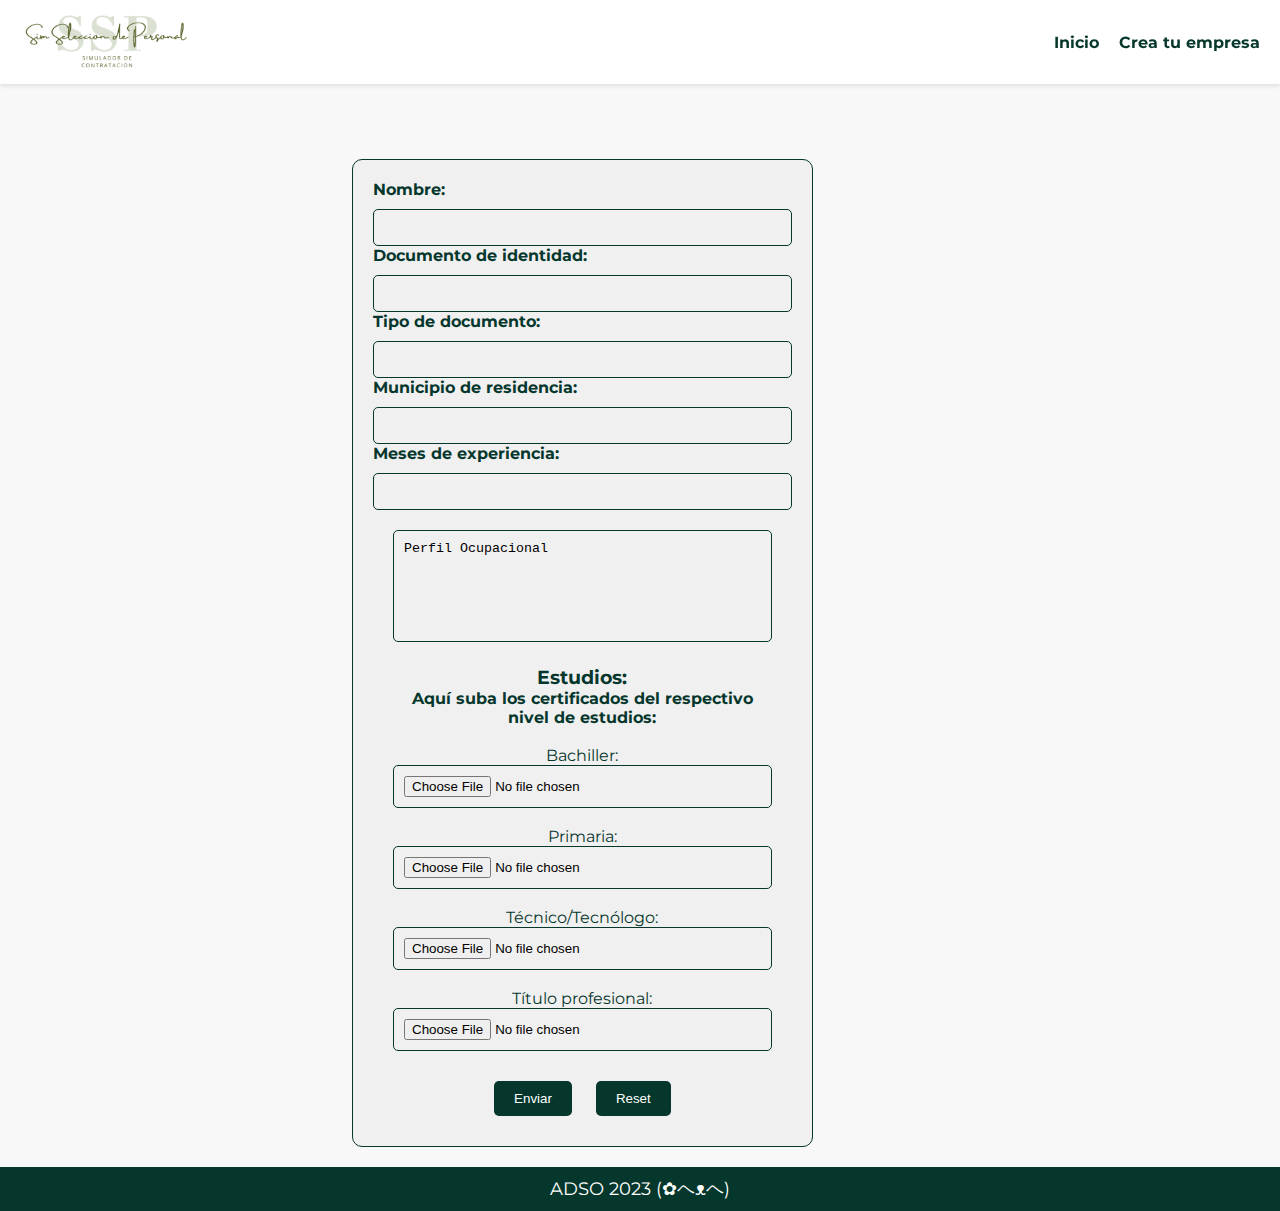
<file: HTML Y CSS/crearhoja.html>
<!DOCTYPE html>
<html lang="es">
<head>
    <meta charset="UTF-8">
    <meta name="viewport" content="width=device-width, initial-scale=1.0">
    <title>Crear Hoja de vida</title>
    <link rel="stylesheet" href="css/hoja.css">
    <link rel="shortcut icon" href="img/icono.png">
</head>
<body>
    <header id="main-header">
        <nav>
            <div class="logo">
                <img src="img/a.png" alt="Tu Empresa">
            </div>
            <ul>
                <li><a href="index.html">Inicio</a></li>
                <li><a href="empresa.html">Crea tu empresa</a></li>


            </ul>
        </nav>
    </header>

    <h1>Crear hoja de vida</h1>
    <main>
        <div id="form-container">
            <form id="hoja-form">
                <section id="form-aside">
                    <div id="form-labels">
                        <label for="nombre">Nombre:</label>
                        <input type="text" id="nombre" name="nombre">
                        <br>
                        <label for="doc">Documento de identidad:</label>
                        <input type="text" id="doc" name="doc">
                        <br>
                        <label for="tipo">Tipo de documento:</label>
                        <input type="text" id="tipo" name="tipo">
                        <br>
                        <label for="mun">Municipio de residencia:</label>
                        <input type="text" id="mun" name="mun">
                        <br>
                        <label for="meses">Meses de experiencia:</label>
                        <input type="text" id="meses" name="meses">
                    </div>
                </section>
                <section id="textarea-aside">
                    <textarea rows="6" cols="50">Perfil Ocupacional</textarea>
                    <br>
                    <div id="file-buttons">
                        <h3>Estudios:</h3>
                        <p>Aquí suba los certificados del respectivo nivel de estudios:</p>
                        <br>
                        <label for="bachiller">Bachiller:</label>
                        <br>
                        <input type="file" id="bachiller" name="bachiller"><br>
                        <br>
                        <label for="primaria">Primaria:</label>
                        <br>
                        <input type="file" id="primaria" name="primaria"><br>
                        <br>
                        <label for="tec">Técnico/Tecnólogo:</label>
                        <br>
                        <input type="file" id="tec" name="tec"><br>
                        <br>
                        <label for="pro">Título profesional:</label>
                        <br>
                        <input type="file" id="pro" name="pro"><br>
                    </div>
                </section>
                <div id="button-container">
                    <input type="submit" value="Enviar" class="button">
                    <input type="reset" value="Reset" class="button">
                </div>
            </form>
        </div>
    </main>
    <footer>
        <p>ADSO 2023 (✿ヘᴥヘ)</p>
    </footer>
</body>
</html>
</file>
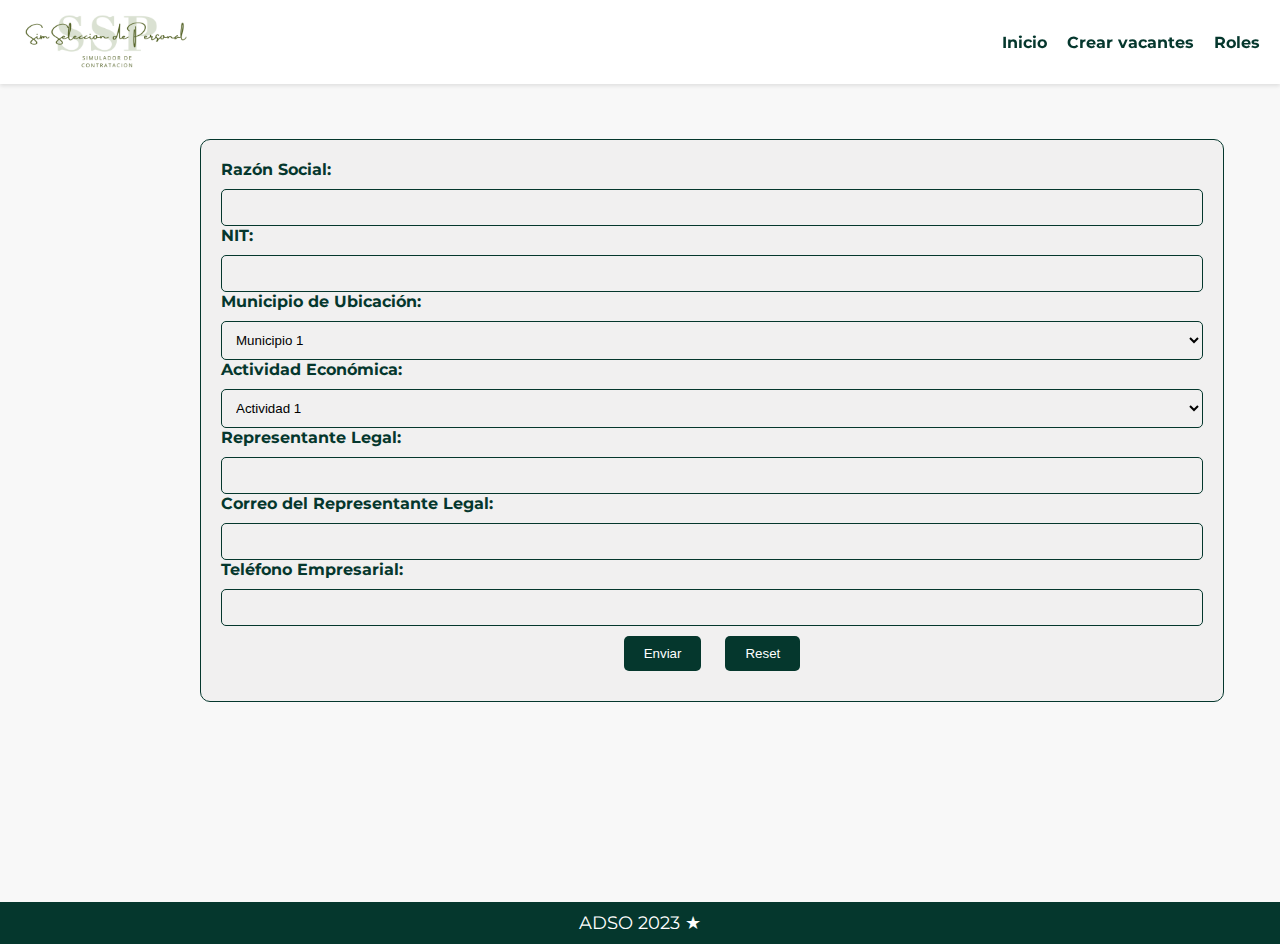
<file: HTML Y CSS/empresa.html>
<!DOCTYPE html>
<html lang="es">
<head>
    <meta charset="UTF-8">
    <meta name="viewport" content="width=device-width, initial-scale=1.0">
    <title>Crear Empresa</title>
    <link rel="stylesheet" href="css/empresa.css">
    <link rel="stylesheet" href="https://fonts.googleapis.com/css2?family=Montserrat&display=swap">
    <link rel="shortcut icon" href="img/icono.png">
</head>
<body>
    <header id="main-header">
        <nav>
            <div class="logo">
                <img src="img/a.png" alt="Tu Empresa">
            </div>
            <ul>
                <li><a href="index.html">Inicio</a></li>
                <li><a href="vacante.html">Crear vacantes</a></li>
                <li><a href="roles.html">Roles</a></li>

            </ul>
        </nav>
    </header>

    <h1>Crear Hoja de Vida</h1>
    <main>
        <div id="form-container">
            <form id="hoja-form">
                <section id="form-aside">
                    <div id="form-labels">
                        <label for="razon_social">Razón Social:</label>
                        <input type="text" id="razon_social" name="razon_social">
                        <br>
                        <label for="nit">NIT:</label>
                        <input type="text" id="nit" name="nit">
                        <br>
                        <label for="mun">Municipio de Ubicación:</label>
                        <select name="mun" id="mun">
                            <option value="1">Municipio 1</option>
                            <option value="2">Municipio 2</option>
                            <option value="3">Municipio 3</option>
                            <option value="4">Municipio 4</option>
                        </select>
                        <br>
                        <label for="actividad">Actividad Económica:</label>
                        <select name="actividad" id="actividad">
                            <option value="1">Actividad 1</option>
                            <option value="2">Actividad 2</option>
                            <option value="3">Actividad 3</option>
                            <option value="4">Actividad 4</option>
                        </select>
                        <label for="rep">Representante Legal:</label>
                        <input type="text" id="rep" name="rep">
                        <label for="correo">Correo del Representante Legal:</label>
                        <input type="text" id="correo" name="correo">
                        <label for="telefono">Teléfono Empresarial:</label>
                        <input type="text" id="telefono" name="telefono">
                    </div>
                </section>
                <div id="button-container">
                    <input type="submit" value="Enviar" class="button">
                    <input type="reset" value="Reset" class="button">
                </div>
            </form>
        </div>
    </main>
    <footer>
        <p>ADSO 2023 ★</p>
    </footer>
</body>
</html>
</file>
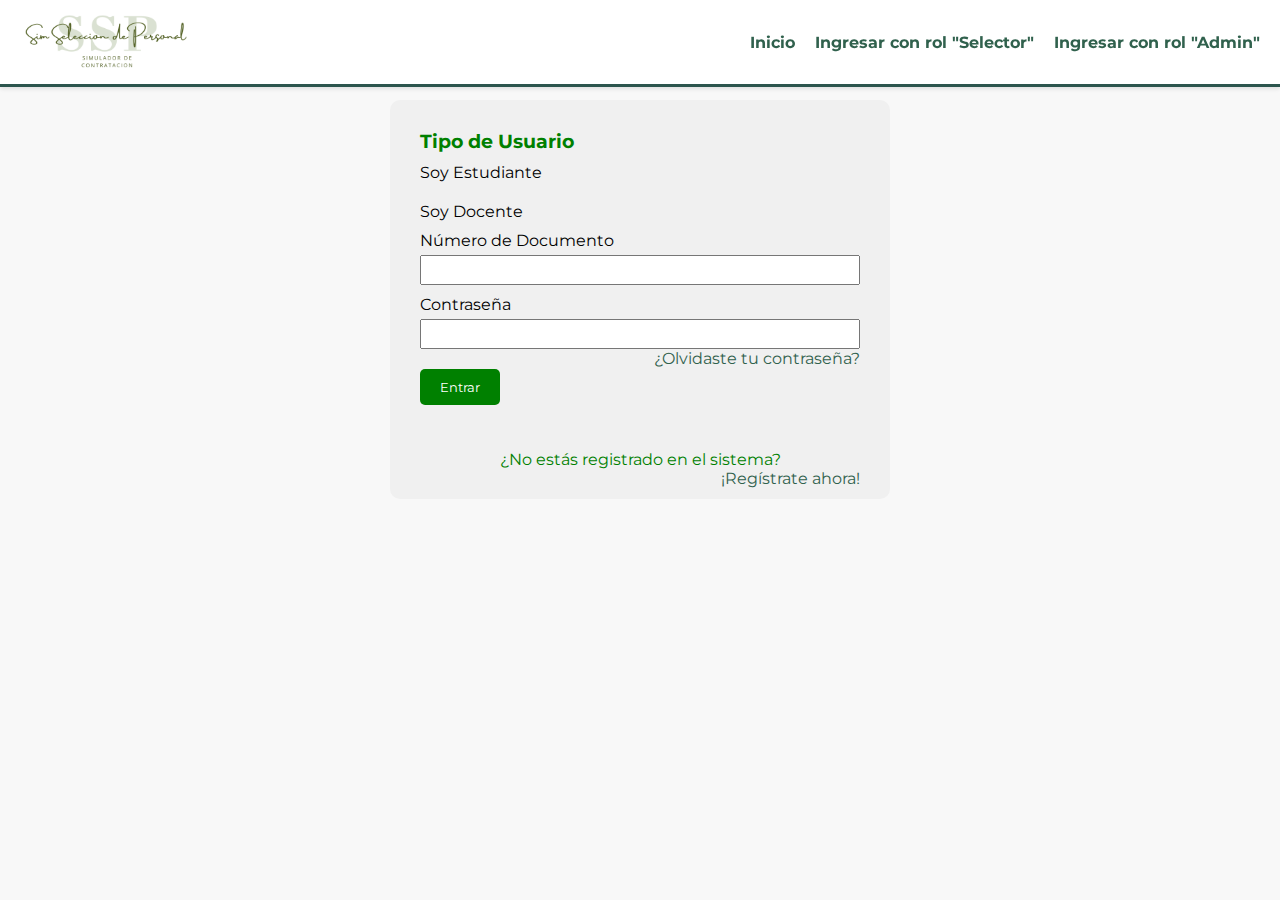
<file: HTML Y CSS/login.html>
<!DOCTYPE html>
<html lang="es">
<head>
    <meta charset="UTF-8">
    <meta name="viewport" content="width=device-width, initial-scale=1.0">
    <title>Log In</title>
    <link rel="stylesheet" href="css/login.css">
    <link rel="shortcut icon" href="img/icono.png">
</head>
    <body>
        <header id="main-header">
            <nav>
                <div class="logo">
                    <img src="img/a.png" alt="Tu Empresa">
                </div>
                <ul>
                    <li><a href="index.html">Inicio</a></li>
                    <!--Estos proximos dos botones no haran parte de la pagina final, 
                    pues ya que html no tiene "logica" y no se puede aplicar para que dadas ciertas circunstancias 
                    se acceda a la pagina con un rol u otro ATT: Johanna-->
                    <li><a href="perfilempresa.html">Ingresar con rol "Selector"</a></li>
                    <li><a href="roles.html">Ingresar con rol "Admin"</a></li>

                </ul>
            </nav>
        </header>
        <script src="css/script.js"></script>
        <form action="perfil.html">
            <h3>Tipo de Usuario</h3>
            <div class="radio-group">
                <input type="radio" id="estudiante" name="tipoUsuario" value="estudiante">
                <label for="estudiante">Soy Estudiante</label>
            </div>
            <div class="radio-group">
                <input type="radio" id="docente" name="tipoUsuario" value="docente">
                <label for="docente">Soy Docente</label>
            </div>
            <label for="numeroDocumento">Número de Documento</label>
            <input type="text" id="numeroDocumento" name="numeroDocumento">
            <label for="contrasena">Contraseña</label>
            <input type="password" id="contrasena" name="contrasena">
            <a href="#">¿Olvidaste tu contraseña?</a>
            
            <button type="submit">Entrar</button>
            
            <p>¿No estás registrado en el sistema?</p>
            <a href="crearhoja.html">¡Regístrate ahora!</a>
        </form>
</body>
</html>
</file>
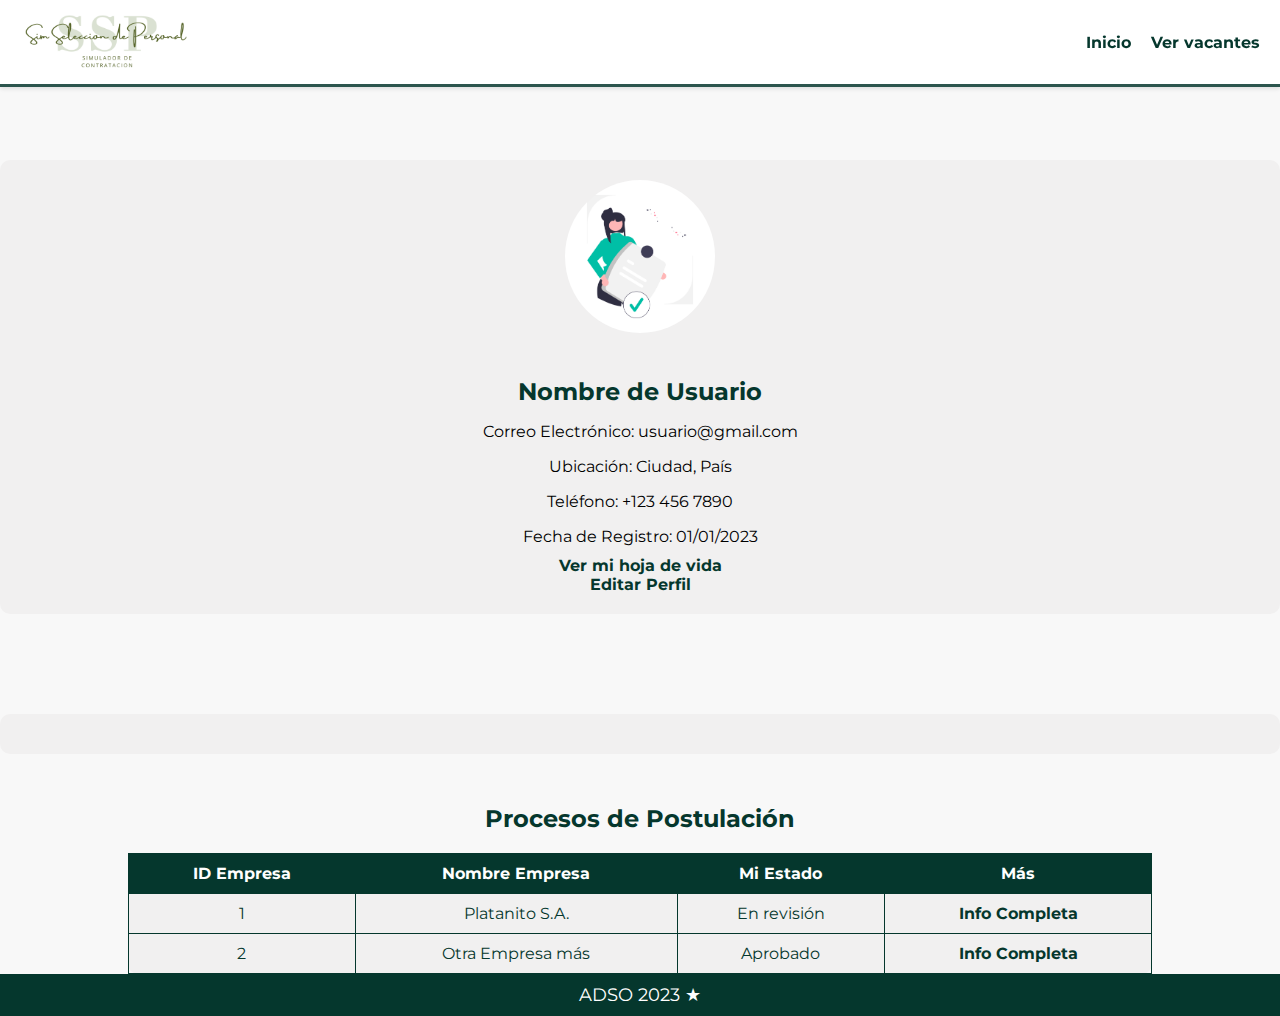
<file: HTML Y CSS/perfil.html>
<!DOCTYPE html>
<html lang="es">
<head>
    <meta charset="UTF-8">
    <meta name="viewport" content="width=device-width, initial-scale=1.0">
    <title>Perfil de Usuario</title>
    <link rel="stylesheet" href="css/perfil.css">
    <link rel="stylesheet" href="https://fonts.googleapis.com/css2?family=Montserrat&display=swap">
    <link rel="shortcut icon" href="icono.png">
</head>
<body>
    <header id="main-header">
        <nav>
            <div class="logo">
                <img src="a.png" alt="Tu Empresa">
            </div>
            <ul>
                <li><a href="index.html">Inicio</a></li>
                <li><a href="vervacantes.html">Ver vacantes</a></li>
            </ul>
        </nav>
    </header>

    <h1>Perfil de Usuario</h1>
    <main>
        <section id="perfil-section">
            <div id="perfil-container">
                <img src="login.png" alt="Foto de Perfil">
                <h2>Nombre de Usuario</h2>
                <p>Correo Electrónico: usuario@gmail.com</p>
                <p>Ubicación: Ciudad, País</p>
                <p>Teléfono: +123 456 7890</p>
                <p>Fecha de Registro: 01/01/2023</p>
                <a href="verhv.html">Ver mi hoja de vida</a>
                <br>
                <a href="crearhoja.html">Editar Perfil</a>
            </div>
        </section>
        <section id="perfil-section">
            <div id="perfil-container">
            </div>
        </section>
    
        <section id="postulaciones-section">
            <h2>Procesos de Postulación</h2>
            <table id="postulaciones-table">
                <thead>
                    <tr>
                        <th>ID Empresa</th>
                        <th>Nombre Empresa</th>
                        <th>Mi Estado</th>
                        <th>Más</th>
                    </tr>
                </thead>
                <tbody>
                    <tr>
                        <td>1</td>
                        <td>Platanito S.A.</td>
                        <td>En revisión</td>
                        <td><a href="#">Info Completa</a></td>
                    </tr>
                    <tr>
                        <td>2</td>
                        <td>Otra Empresa más</td>
                        <td>Aprobado</td>
                        <td><a href="#">Info Completa</a></td>
                    </tr>

                </tbody>
            </table>
        </section>
    </main>
    <footer>
        <p>ADSO 2023 ★</p>
    </footer>
</body>
</html>
</file>
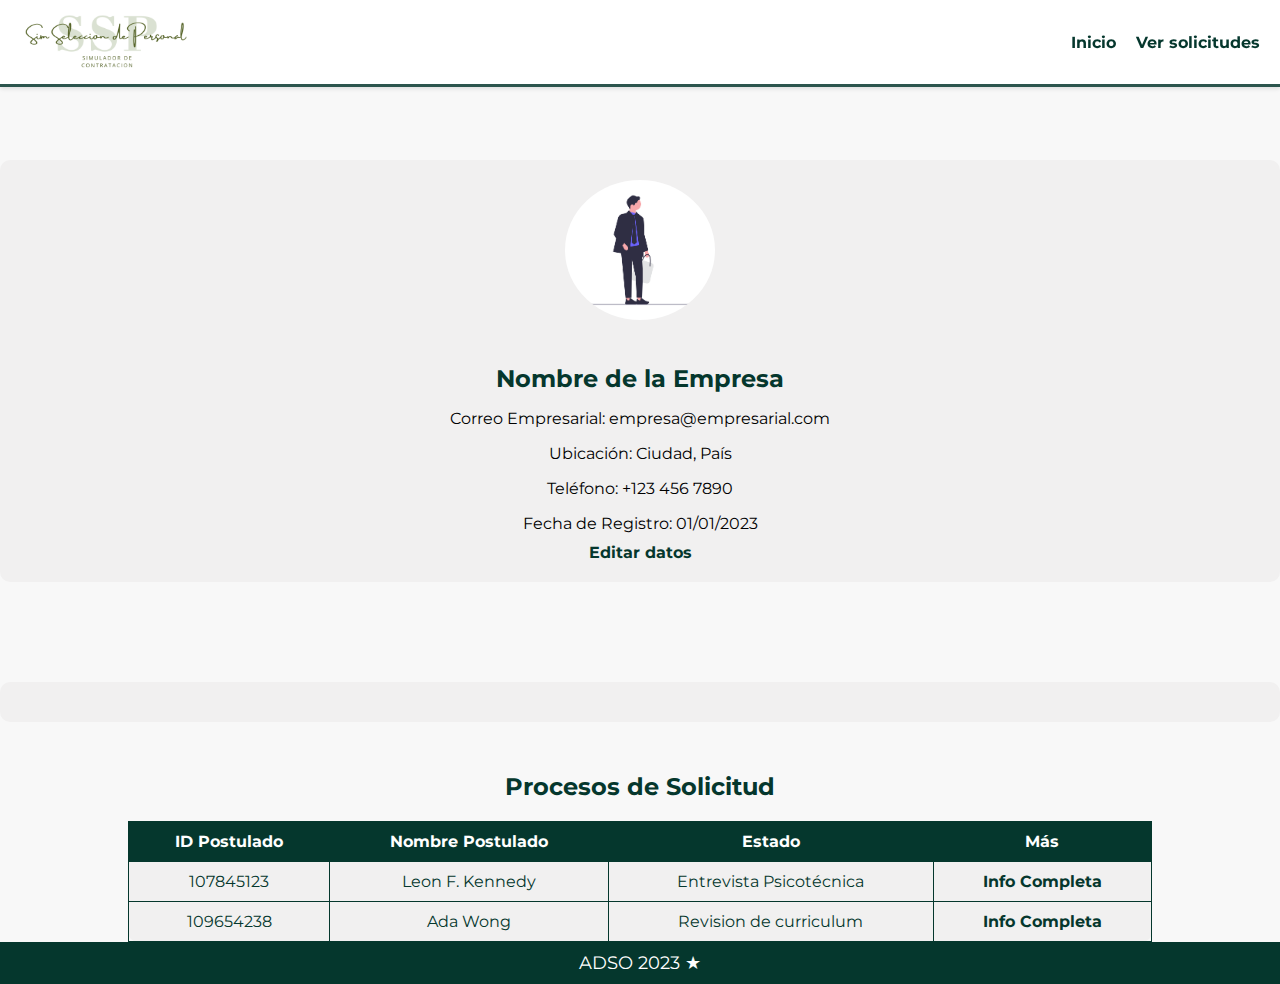
<file: HTML Y CSS/perfilempresa.html>
<!DOCTYPE html>
<html lang="es">
<head>
    <meta charset="UTF-8">
    <meta name="viewport" content="width=device-width, initial-scale=1.0">
    <title>Perfil de Usuario</title>
    <link rel="stylesheet" href="css/perfil.css">
    <link rel="stylesheet" href="https://fonts.googleapis.com/css2?family=Montserrat&display=swap">
    <link rel="shortcut icon" href="img/icono.png">
</head>
<body>
    <header id="main-header">
        <nav>
            <div class="logo">
                <img src="img/a.png" alt="Tu Empresa">
            </div>
            <ul>
                <li><a href="index.html">Inicio</a></li>
                <li><a href="verpostulados.html">Ver solicitudes</a></li>
            </ul>
        </nav>
    </header>

    <h1>Perfil de la Empresa</h1>
    <main>
        <section id="perfil-section">
            <div id="perfil-container">
                <img src="img/logine.png" alt="Foto de Perfil">
                <h2>Nombre de la Empresa</h2>
                <p>Correo Empresarial: empresa@empresarial.com</p>
                <p>Ubicación: Ciudad, País</p>
                <p>Teléfono: +123 456 7890</p>
                <p>Fecha de Registro: 01/01/2023</p>
                <a href="empresa.html">Editar datos</a>
            </div>
        </section>
        <section id="perfil-section">
            <div id="perfil-container">
            </div>
        </section>
    
        <section id="postulaciones-section">
            <h2>Procesos de Solicitud</h2>
            <table id="postulaciones-table">
                <thead>
                    <tr>
                        <th>ID Postulado</th>
                        <th>Nombre Postulado</th>
                        <th>Estado</th>
                        <th>Más</th>
                    </tr>
                </thead>
                <tbody>
                    <tr>
                        <td>107845123</td>
                        <td>Leon F. Kennedy</td>
                        <td>Entrevista Psicotécnica</td>
                        <td><a href="#">Info Completa</a></td>
                    </tr>
                    <tr>
                        <td>109654238</td>
                        <td>Ada Wong</td>
                        <td>Revision de curriculum</td>
                        <td><a href="#">Info Completa</a></td>
                    </tr>

                </tbody>
            </table>
        </section>
    </main>
    <footer>
        <p>ADSO 2023 ★</p>
    </footer>
</body>
</html>
</file>
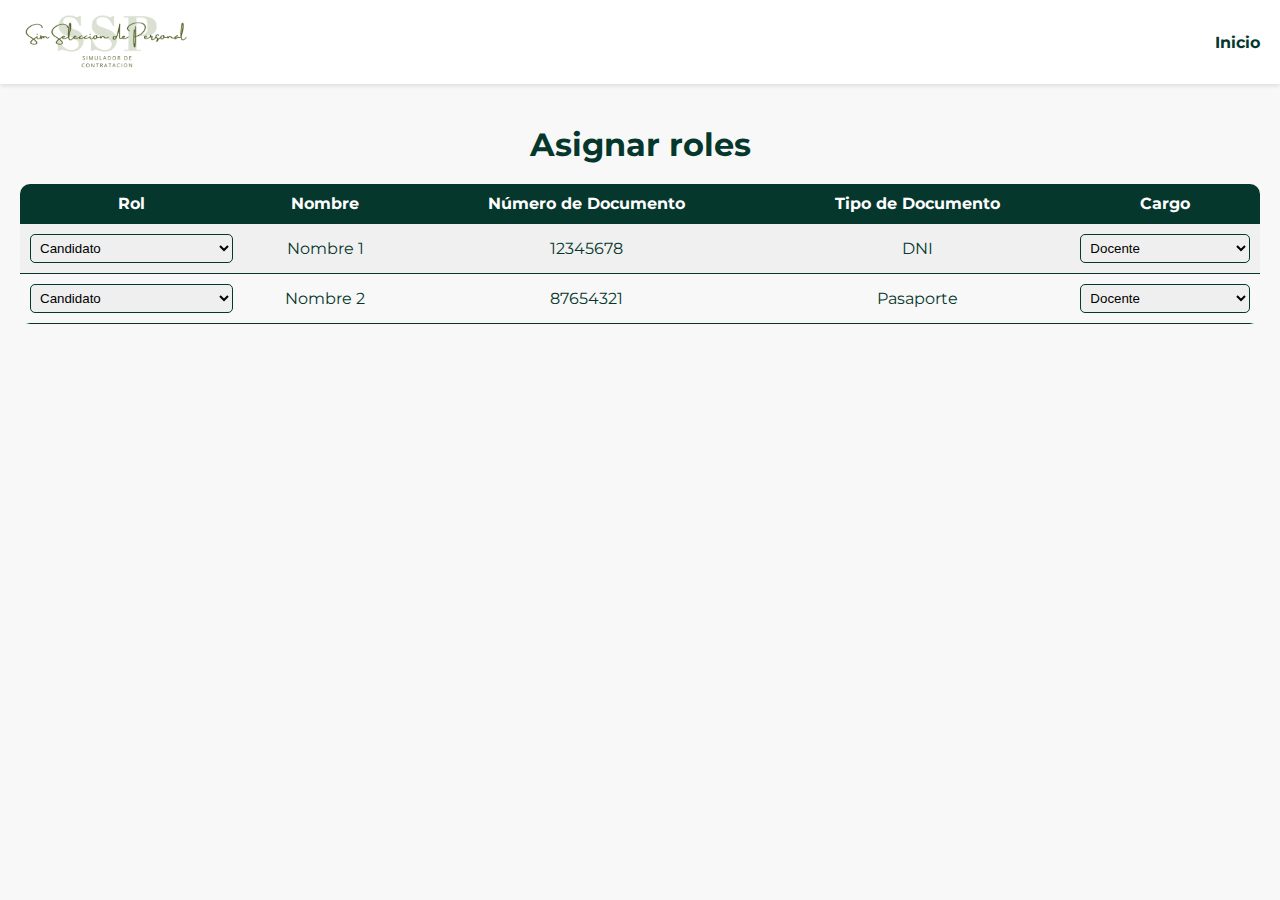
<file: HTML Y CSS/roles.html>
<!DOCTYPE html>
<html lang="es">
<head>
    <meta charset="UTF-8">
    <meta name="viewport" content="width=device-width, initial-scale=1.0">
    <title>Asignar Roles</title>
    <link rel="stylesheet" href="css/roles.css">
    <link rel="shortcut icon" href="img/icono.png">
</head>
<body>
    <header id="main-header">
        <nav>
            <div class="logo">
                <img src="img/a.png" alt="Tu Empresa">
            </div>
            <ul>
                <li><a href="index.html">Inicio</a></li>

            </ul>
        </nav>
    </header>
    <section id="contenido">
        <h1>Asignar roles</h1>
        <table>
            <thead>
                <tr>
                    <th>Rol</th>
                    <th>Nombre</th>
                    <th>Número de Documento</th>
                    <th>Tipo de Documento</th>
                    <th>Cargo</th>
                </tr>
            </thead>
            <tbody>
                <tr>
                    <td>
                        <select>
                            <option value="gerente">Candidato</option>
                            <option value="empleado">Selector</option>
                            <option value="cliente">Administrador</option>
                        </select>
                    </td>
                    <td>Nombre 1</td>
                    <td>12345678</td>
                    <td>DNI</td>
                    <td>
                        <select>
                            <option value="gerente">Docente</option>
                            <option value="empleado">Estudiante</option>
                        </select>
                    </td>
                </tr>
                <tr>
                    <td>
                        <select>
                            <option value="gerente">Candidato</option>
                            <option value="empleado">Selector</option>
                            <option value="cliente">Administrador</option>
                        </select>
                    </td>
                    <td>Nombre 2</td>
                    <td>87654321</td>
                    <td>Pasaporte</td>
                    <td>
                        <select>
                            <option value="gerente">Docente</option>
                            <option value="empleado">Estudiante</option>
                        </select>
                    </td>
                </tr>
            </tbody>
        </table>
    </section>
</body>
</html>
</file>
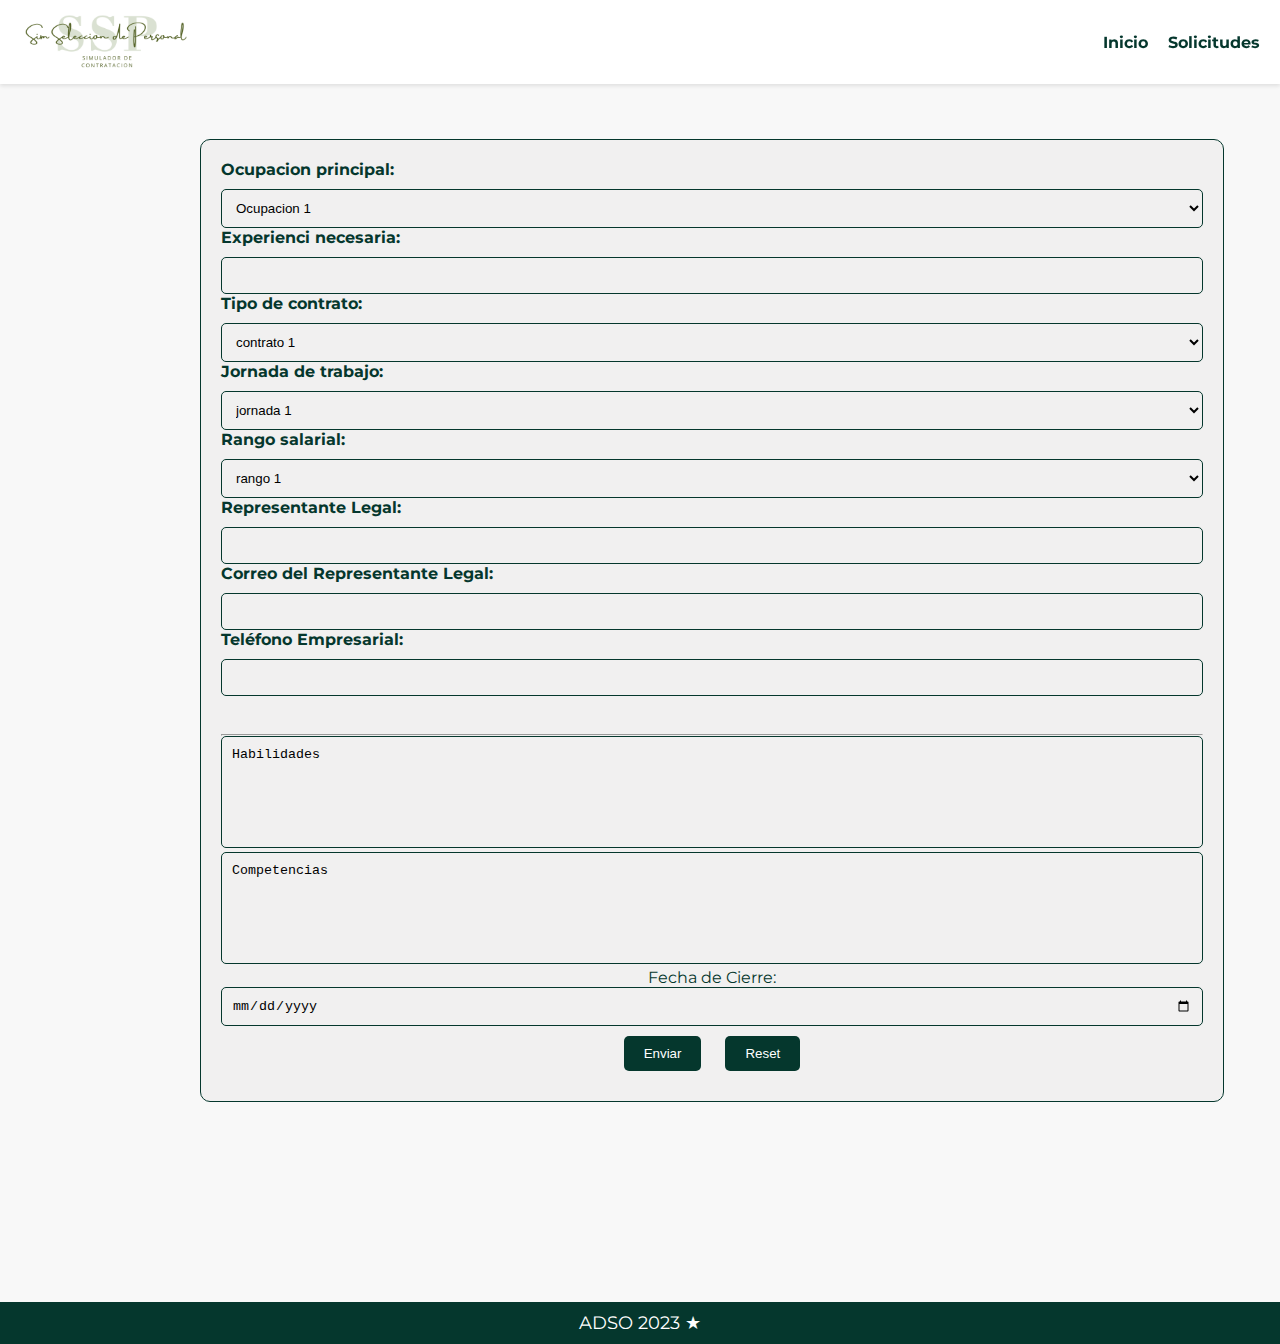
<file: HTML Y CSS/vacante.html>
<!DOCTYPE html>
<html lang="es">
<head>
    <meta charset="UTF-8">
    <meta name="viewport" content="width=device-width, initial-scale=1.0">
    <title>Crear Empresa</title>
    <link rel="stylesheet" href="css/vacante.css">
    <link rel="stylesheet" href="https://fonts.googleapis.com/css2?family=Montserrat&display=swap">
    <link rel="shortcut icon" href="img/icono.png">
</head>
<body>
    <header id="main-header">
        <nav>
            <div class="logo">
                <img src="img/a.png" alt="Tu Empresa">
            </div>
            <ul>
                <li><a href="index.html">Inicio</a></li>
                <li><a href="verpostulados.html">Solicitudes</a></li>

            </ul>
        </nav>
    </header>

    <h1>Crear Hoja de Vida</h1>
    <main>
        <div id="form-container">
            <form id="hoja-form">
                <section id="form-aside">
                    <div id="form-labels">
                        <label for="cno">Ocupacion principal:</label>
                        <select name="cno" id="cno">
                            <option value="1">Ocupacion 1</option>
                            <option value="2">Ocupacion 2</option>
                            <option value="3">Ocupacion 3</option>
                            <option value="4">Ocupacion 4</option>
                        </select>
                        <label for="exp">Experienci necesaria:</label>
                        <input type="text" id="exp" name="exp">
                        <br>
                        <label for="contrato">Tipo de contrato:</label>
                        <select name="contrato" id="contrato">
                            <option value="1">contrato 1</option>
                            <option value="2">contrato 2</option>
                            <option value="3">contrato 3</option>
                            <option value="4">contrato 4</option>
                        </select>
                        <br>
                        <label for="jornada">Jornada de trabajo:</label>
                        <select name="jornada" id="jornada">
                            <option value="1">jornada 1</option>
                            <option value="2">jornada 2</option>
                            <option value="3">jornada 3</option>
                            <option value="4">jornada 4</option>
                        </select>
                        <br>
                        <label for="rango">Rango salarial:</label>
                        <select name="rango" id="rango">
                            <option value="1">rango 1</option>
                            <option value="2">rango 2</option>
                            <option value="3">rango 3</option>
                            <option value="4">rango 4</option>
                        </select>
                        <label for="rep">Representante Legal:</label>
                        <input type="text" id="rep" name="rep">
                        <label for="correo">Correo del Representante Legal:</label>
                        <input type="text" id="correo" name="correo">
                        <label for="telefono">Teléfono Empresarial:</label>
                        <input type="text" id="telefono" name="telefono">
                    </div>
                </section>
                <br>
                <br>
                <hr>
                <section id="textarea-aside">
                    <textarea rows="6" cols="50">Habilidades</textarea>
                    <textarea rows="6" cols="50">Competencias</textarea>
                </section>
                <label for="fechaCierre">Fecha de Cierre:</label>
                <input type="date" id="fechaCierre" name="fechaCierre">
                <div id="button-container">
                    <input type="submit" value="Enviar" class="button">
                    <input type="reset" value="Reset" class="button">
                </div>
            </form>
        </div>
    </main>
    <footer>
        <p>ADSO 2023 ★</p>
    </footer>
</body>
</html>
</file>
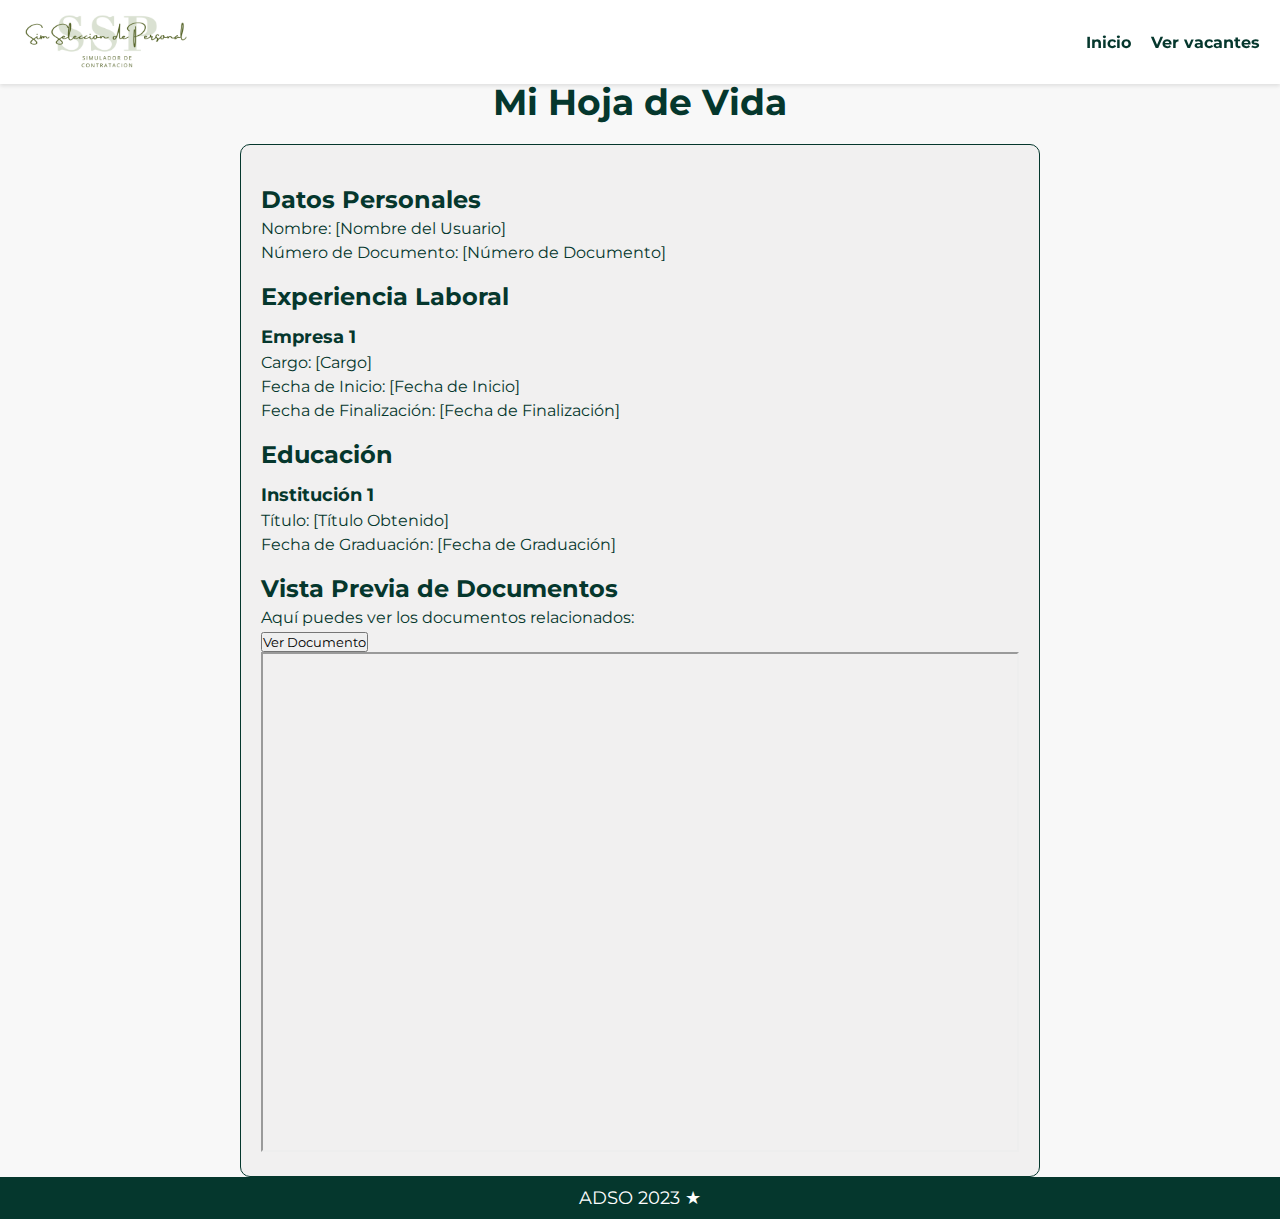
<file: HTML Y CSS/verhv.html>
<!DOCTYPE html>
<html lang="es">
<head>
    <meta charset="UTF-8">
    <meta name="viewport" content="width=device-width, initial-scale=1.0">
    <title>Mi Hoja de Vida</title>
    <link rel="stylesheet" href="css/verhv.css"> 
    <link rel="shortcut icon" href="img/icono.png">
</head>
<body>
    <header id="main-header">
        <nav>
            <div class="logo">
                <img src="img/a.png" alt="Tu Empresa">
            </div>
            <ul>
                <li><a href="index.html">Inicio</a></li>
                <li><a href="vervacantes.html">Ver vacantes</a></li>

            </ul>
        </nav>
    </header>
    <h1>Mi Hoja de Vida</h1>
    <main>
        <div id="hoja-vida">
            <h2>Datos Personales</h2>
            <p>Nombre: [Nombre del Usuario]</p>
            <p>Número de Documento: [Número de Documento]</p>
            <!-- Agrega más detalles personales aquí -->

            <h2>Experiencia Laboral</h2>
            <ul>
                <li>
                    <h3>Empresa 1</h3>
                    <p>Cargo: [Cargo]</p>
                    <p>Fecha de Inicio: [Fecha de Inicio]</p>
                    <p>Fecha de Finalización: [Fecha de Finalización]</p>
                </li>

            </ul>

            <h2>Educación</h2>
            <ul>
                <li>
                    <h3>Institución 1</h3>
                    <p>Título: [Título Obtenido]</p>
                    <p>Fecha de Graduación: [Fecha de Graduación]</p>

                </li>
            </ul>
            <section id="documentos">
                <h2>Vista Previa de Documentos</h2>
                <p>Aquí puedes ver los documentos relacionados:</p>
                

                <button id="ver-documento">Ver Documento</button>

                <div id="vista-previa-documento">
                    <iframe src="documento.pdf" width="100%" height="500"></iframe>
                </div>
            </section>

        </div>
    </main>
    <footer>
        <p>ADSO 2023 ★</p>
    </footer>
    <script>

        const botonVerDocumento = document.getElementById('ver-documento');
        const vistaPreviaDocumento = document.getElementById('vista-previa-documento');

        botonVerDocumento.addEventListener('click', () => {
            vistaPreviaDocumento.style.display = 'block';
        });
    </script>
</body>
</html>
</file>
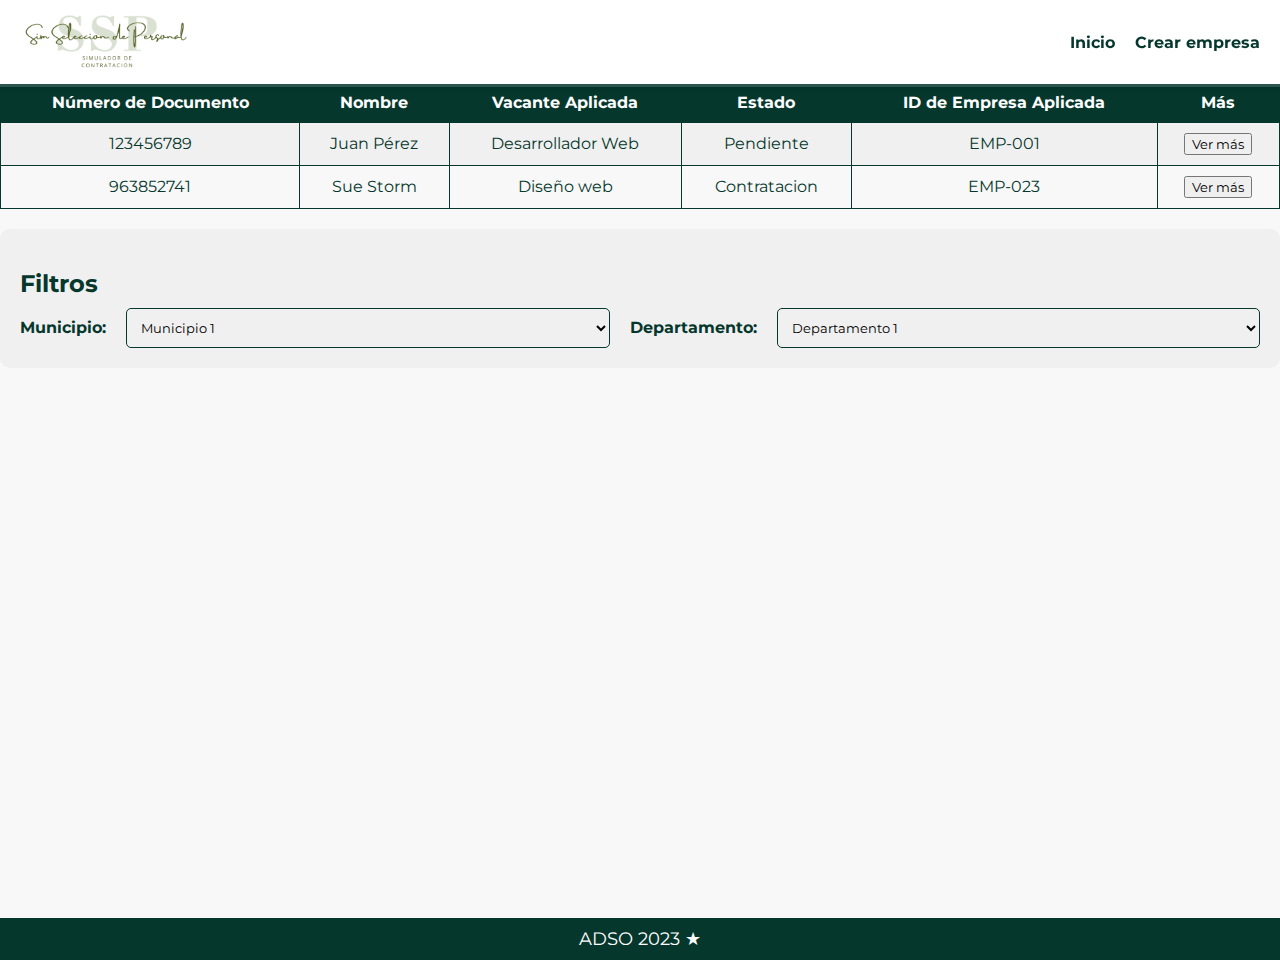
<file: HTML Y CSS/verpostulados.html>
<!DOCTYPE html>
<html lang="es">
<head>
    <meta charset="UTF-8">
    <meta name="viewport" content="width=device-width, initial-scale=1.0">
    <title>Lista de Postulados</title>
    <link rel="stylesheet" href="css/verpostulados.css">
    <link rel="stylesheet" href="https://fonts.googleapis.com/css2?family=Montserrat&display=swap">
    <link rel="shortcut icon" href="img/icono.png">
</head>
<body>
    <header id="main-header">
        <nav>
            <div class="logo">
                <img src="img/a.png" alt="Tu Empresa">
            </div>
            <ul>
                <li><a href="index.html">Inicio</a></li>
                <li><a href="empresa.html">Crear empresa</a></li>

            </ul>
        </nav>
    </header>

    <h1>Lista de Aplicaciones</h1>
    <main>
        <section id="tabla-section">
            <table id="tabla-aplicaciones">
                <thead>
                    <tr>
                        <th>Número de Documento</th>
                        <th>Nombre</th>
                        <th>Vacante Aplicada</th>
                        <th>Estado</th>
                        <th>ID de Empresa Aplicada</th>
                        <th>Más</th>
                    </tr>
                </thead>
                <tbody>
                    <tr>
                        <td>123456789</td>
                        <td>Juan Pérez</td>
                        <td>Desarrollador Web</td>
                        <td>Pendiente</td>
                        <td>EMP-001</td>
                        <td><button>Ver más</button></td>
                    </tr>
                    <td>963852741</td>
                    <td>Sue Storm</td>
                    <td>Diseño web</td>
                    <td>Contratacion</td>
                    <td>EMP-023</td>
                    <td><button>Ver más</button></td>
                </tr>
                </tbody>
            </table>
        </section>

        <section id="filtros-section">
            <h2>Filtros</h2>
            <div id="filtros-container">
                <label for="municipio">Municipio:</label>
                <select name="municipio" id="municipio">
                    <option value="1">Municipio 1</option>
                    <option value="2">Municipio 2</option>
                    <option value="3">Municipio 3</option>
                    <option value="4">Municipio 4</option>
                </select>

                <label for="departamento">Departamento:</label>
                <select name="departamento" id="departamento">
                    <option value="1">Departamento 1</option>
                    <option value="2">Departamento 2</option>
                    <option value="3">Departamento 3</option>
                    <option value="4">Departamento 4</option>
                </select>
            </div>
        </section>
    </main>
    <footer>
        <p>ADSO 2023 ★</p>
    </footer>
</body>
</html>
</file>
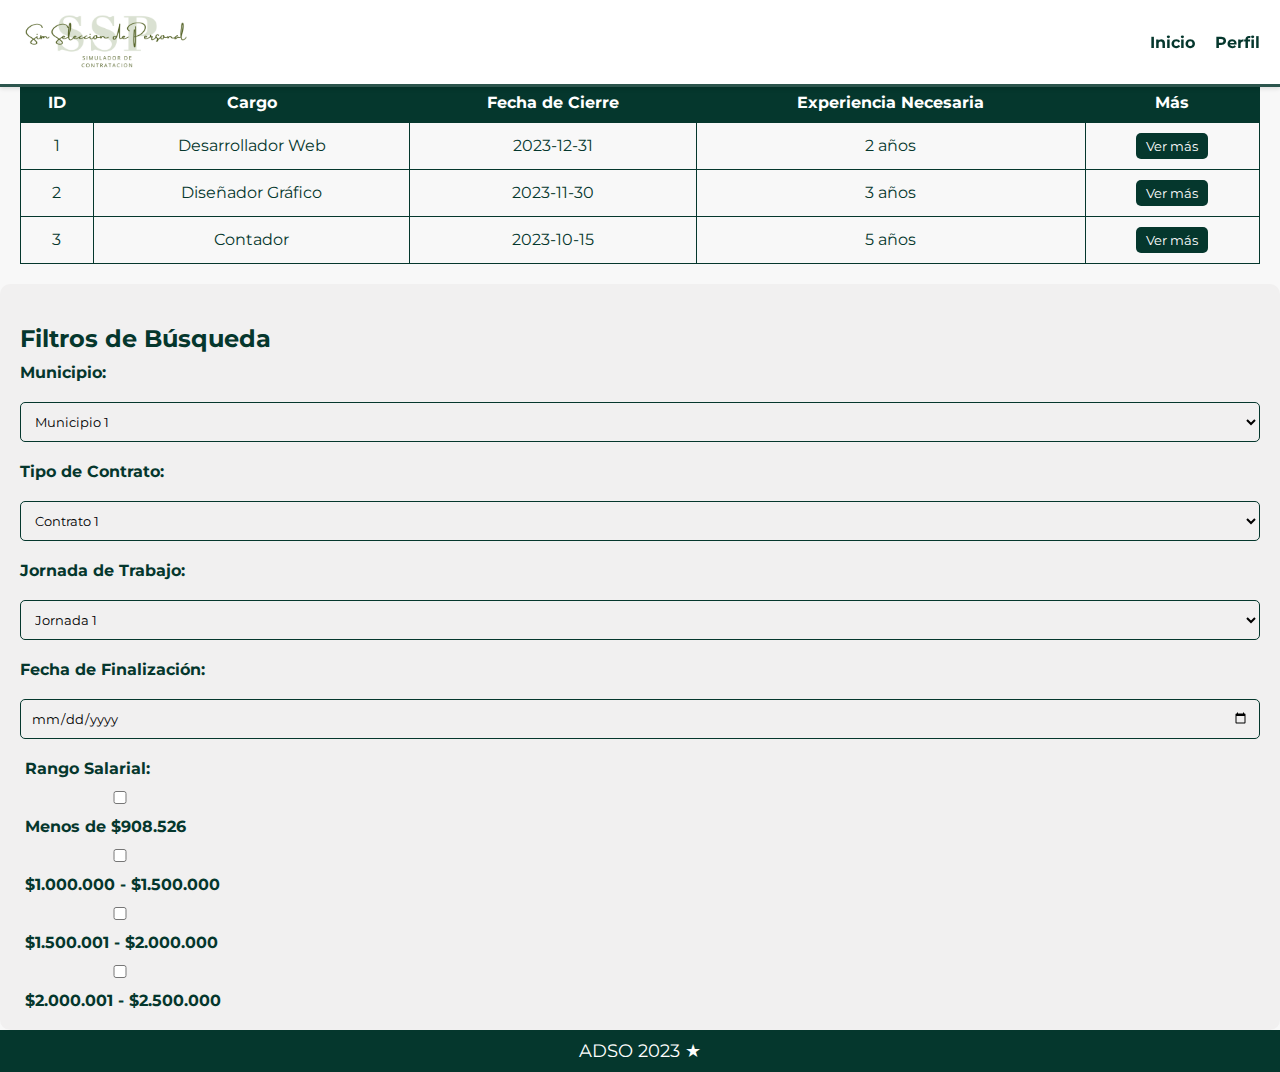
<file: HTML Y CSS/vervacantes.html>
<!DOCTYPE html>
<html lang="es">
<head>
    <meta charset="UTF-8">
    <meta name="viewport" content="width=device-width, initial-scale=1.0">
    <title>Página de Empleos</title>
    <link rel="stylesheet" href="css/vervacantes.css">
    <link rel="stylesheet" href="https://fonts.googleapis.com/css2?family=Montserrat&display=swap">
    <link rel="shortcut icon" href="img/icono.png">
</head>
<body>
    <header id="main-header">
        <nav>
            <div class="logo">
                <img src="img/a.png" alt="Tu Empresa">
            </div>
            <ul>
                <li><a href="index.html">Inicio</a></li>
                <li><a href="perfil.html">Perfil</a></li>
            </ul>
        </nav>
    </header>

    <h1>Ofertas de Empleo</h1>
    <main>
        <section id="empleos-section">
            <table>
                <thead>
                    <tr>
                        <th>ID</th>
                        <th>Cargo</th>
                        <th>Fecha de Cierre</th>
                        <th>Experiencia Necesaria</th>
                        <th>Más</th>
                    </tr>
                </thead>
                <tbody>
                    <tr>
                        <td>1</td>
                        <td>Desarrollador Web</td>
                        <td>2023-12-31</td>
                        <td>2 años</td>
                        <td><button>Ver más</button></td>
                    </tr>
                    <tr>
                        <td>2</td>
                        <td>Diseñador Gráfico</td>
                        <td>2023-11-30</td>
                        <td>3 años</td>
                        <td><button>Ver más</button></td>
                    </tr>
                    <tr>
                        <td>3</td>
                        <td>Contador</td>
                        <td>2023-10-15</td>
                        <td>5 años</td>
                        <td><button>Ver más</button></td>
                    </tr>
                </tbody>
            </table>
            
        </section>
        <section id="filtros-section">
            <h2>Filtros de Búsqueda</h2>
            <div id="filtros-container">
                <label for="municipio">Municipio:</label>
                <select name="municipio" id="municipio">
                    <option value="1">Municipio 1</option>
                    <option value="2">Municipio 2</option>
                    <option value="3">Municipio 3</option>
                    <option value="4">Municipio 4</option>
                </select>
        
                <label for="tipo-contrato">Tipo de Contrato:</label>
                <select name="tipo-contrato" id="tipo-contrato">
                    <option value="1">Contrato 1</option>
                    <option value="2">Contrato 2</option>
                    <option value="3">Contrato 3</option>
                    <option value="4">Contrato 4</option>
                </select>
        
                <label for="jornada">Jornada de Trabajo:</label>
                <select name="jornada" id="jornada">
                    <option value="1">Jornada 1</option>
                    <option value="2">Jornada 2</option>
                    <option value="3">Jornada 3</option>
                    <option value="4">Jornada 4</option>
                </select>
        
                <label for="fecha-fin">Fecha de Finalización:</label>
                <input type="date" id="fecha-fin" name="fecha-fin">
        
                <div id="rango-salarial">
                    <label>Rango Salarial:</label>
                    <input type="checkbox" id="menos-de-908526" name="rango-salarial" value="Menos de $908.526">
                    <label for="menos-de-908526">Menos de $908.526</label>
        
                    <input type="checkbox" id="1m-1.5m" name="rango-salarial" value="$1.000.000 - $1.500.000">
                    <label for="1m-1.5m">$1.000.000 - $1.500.000</label>
        
                    <input type="checkbox" id="1.5m-2m" name="rango-salarial" value="$1.500.001 - $2.000.000">
                    <label for="1.5m-2m">$1.500.001 - $2.000.000</label>
        
                    <input type="checkbox" id="2m-2.5m" name="rango-salarial" value="$2.000.001 - $2.500.000">
                    <label for="2m-2.5m">$2.000.001 - $2.500.000</label>
                </div>
            </div>
        </section>
    </main>
    <footer>
        <p>ADSO 2023 ★</p>
    </footer>
</body>
</html>
</file>
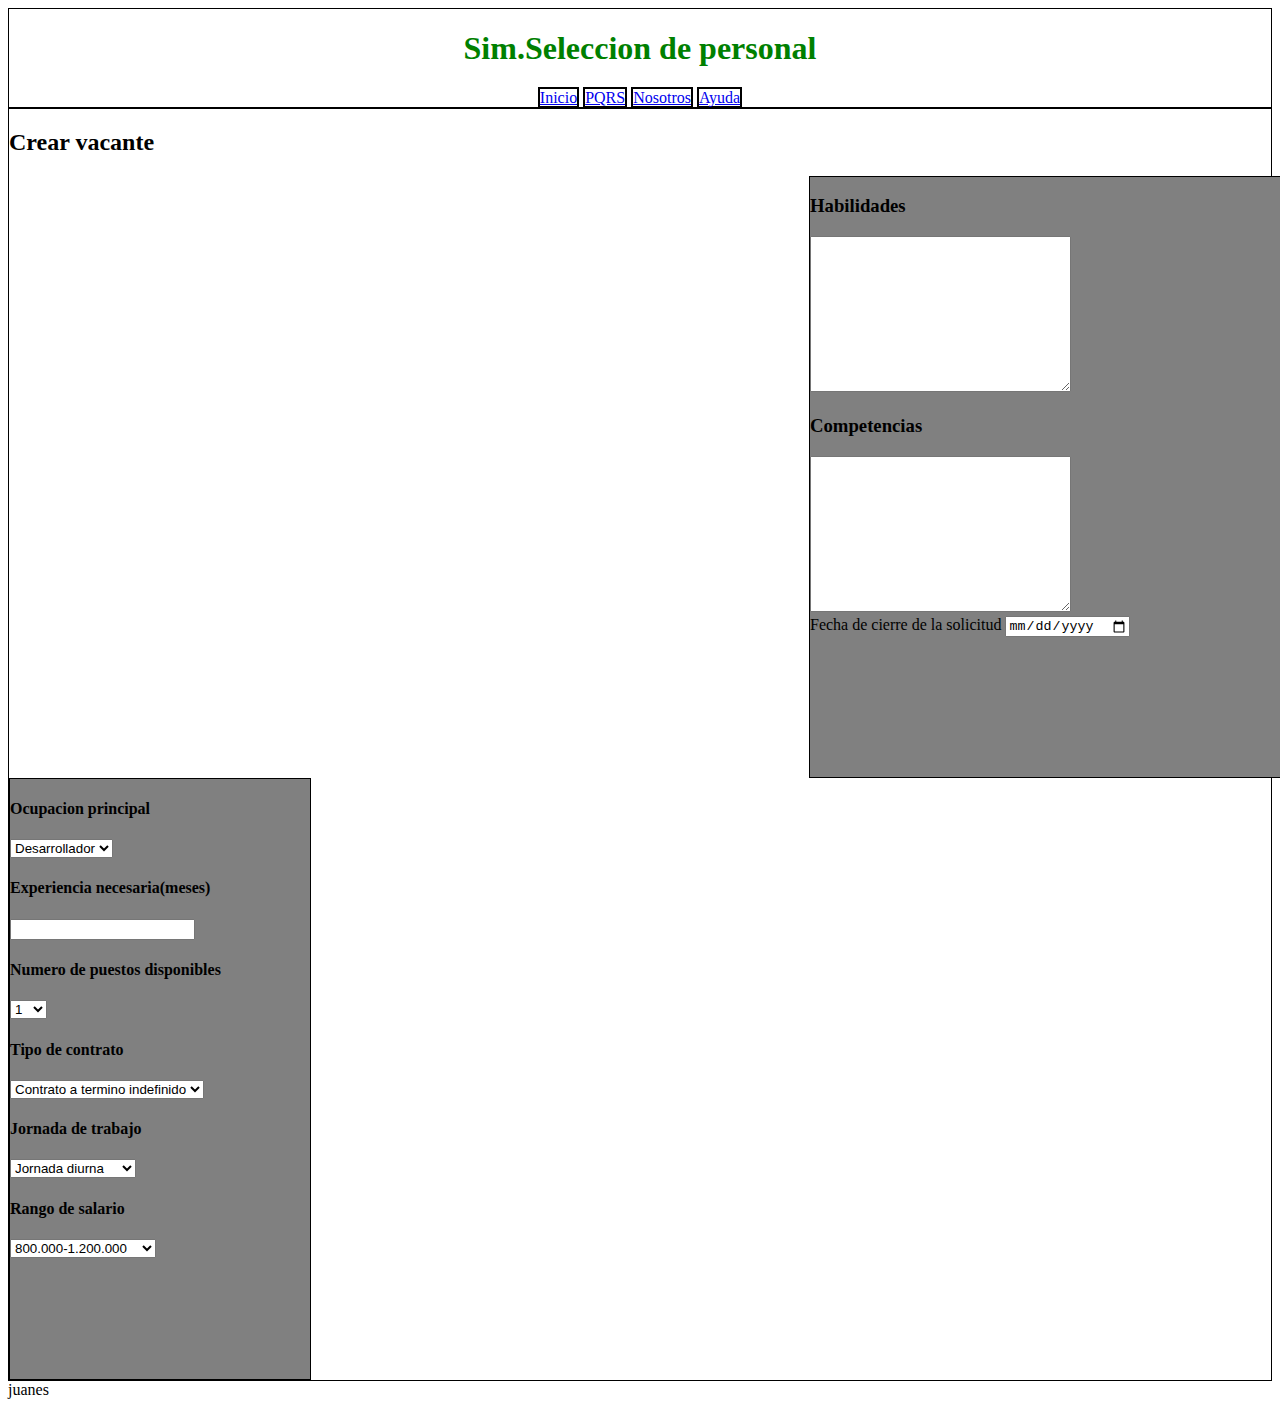
<file: Html/crearvacante.html>
<!DOCTYPE html>
<html lang="en">
<head>
    <meta charset="UTF-8">
    <meta name="viewport" content="width=device-width, initial-scale=1.0">
    <title>crear vacante</title>
    <link rel="stylesheet" href="crearvacante.css">
</head>
<body>
    <header>
        <h1>Sim.Seleccion de personal </h1>
        <a href="#">Inicio</a>
        <a href="#">PQRS</a>
        <a href="#">Nosotros</a>
        <a href="#">Ayuda</a>
    </header>
    <section class="segunda">
    <h2 class="titulo1">Crear vacante</h2>
    <main class="container1">
        <h3 class="habilidades">Habilidades</h3>
        <textarea name="habilidad" id="" cols="30" rows="10"></textarea>
        <h3 class="competencias">Competencias</h3>
        <textarea name="habilidad" id="habilidad" cols="30" rows="10"></textarea>
        <div>
            <label for="cierre">Fecha de cierre de la solicitud</label>
            <input type="date" name="cierre"id="cierre" >
            </div>
        </main>
    <main class="container2">
        <h4>Ocupacion principal</h4>
        <select name="ocupacion" id="ocupacion">
            <option value="desarrollador">Desarrollador</option>
            <option value="cocinero">Cocinero</option>
        </select>
        
        

        <div>
            <h4>Experiencia necesaria(meses)</h4>
            <label for="experiencia"></label>
            <input type="text" name="experiencia" id="experiencia">
        </div>
        <section>
        <h4>Numero de puestos disponibles </h4>
        <select name="puestos" id="puestos">
            <option value="1">1</option>
            <option value="2">2</option>
            <option value="3">3</option>
            <option value="4">4</option>
            <option value="5">5</option>
            <option value="6">10</option>
        </select>
        </section>
        <section>
            <h4>Tipo de contrato </h4>
            <select name="contrato" id="contrato">
                <option value="indefinido">Contrato a termino indefinido</option>
                <option value="obra">Contrato por obra labor</option>
                <option value="temporal">Contrato temporal</option>
                <option value="fijo">Contrato a termino fijo</option>
            </select>
            </section>
            <section>
                <h4>Jornada de trabajo</h4>
                <select name="jornada" id="jornada">
                <option value="diurna">Jornada diurna</option>
                <option value="nocturna">Jornada nocturna</option>
            </select>
            </section>
            <section>
                <h4>Rango de salario</h4>
                <select name="salario" id="salario">
                <option value="minimo1">800.000-1.200.000</option>
                <option value="minimo2">1.000.000-1.500.000</option>
                <option value="minimo3">1.500.000-2.500.000</option>
                <option value="minimo4">2.500.000-3.500.000</option>
            </select>
            </section></section>        

    </main>
</body>
</html>
juanes
</file>
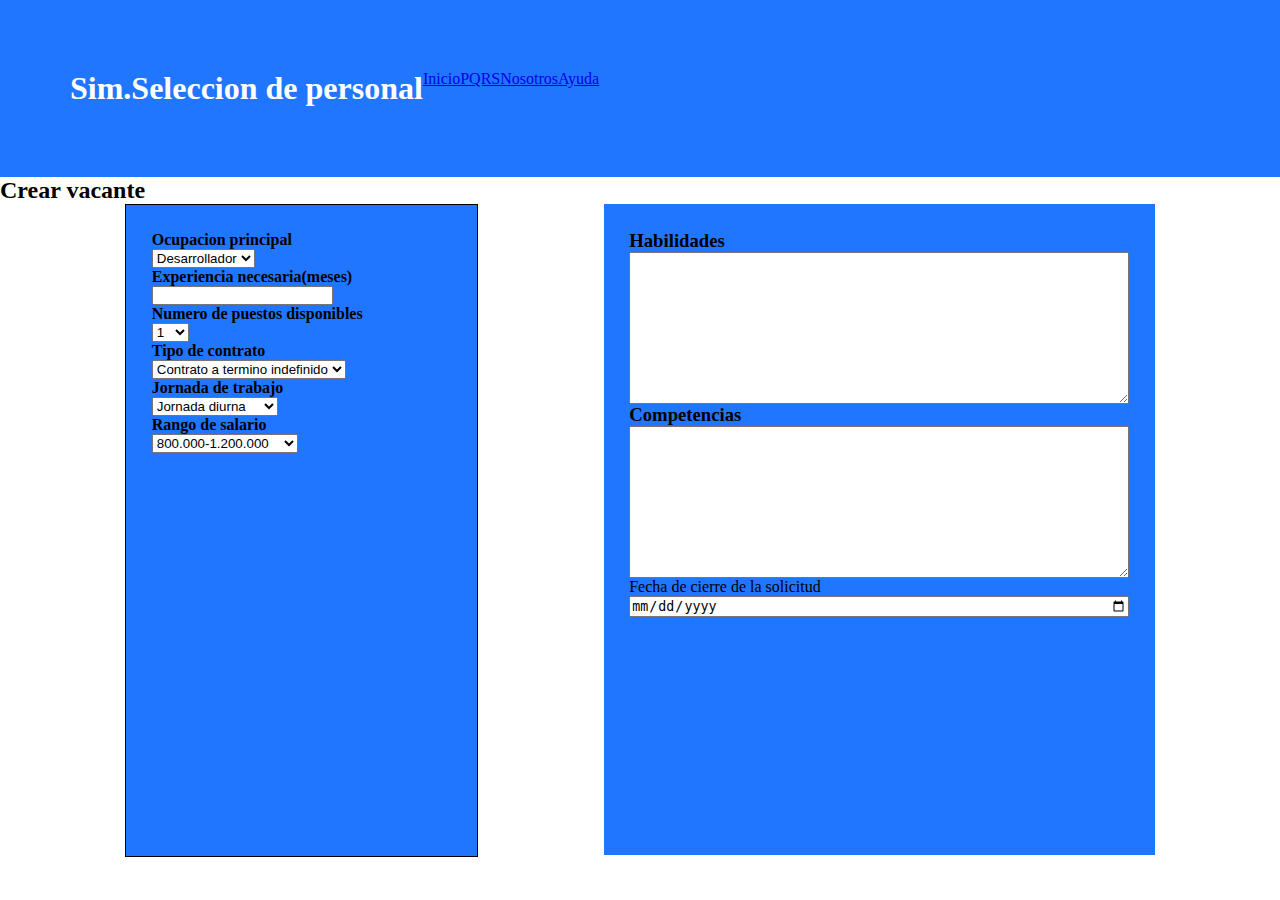
<file: Html/crearvacante2.html>
<!DOCTYPE html>
<html lang="en">
<head>
    <meta charset="UTF-8">
    <meta name="viewport" content="width=device-width, initial-scale=1.0">
    <title>Crear vacante</title>
    <link rel="stylesheet" href="../Html/crearvacante2.css">
</head>
<body>
    <main>
    <header>
        <h1>Sim.Seleccion de personal </h1>
        <a href="#">Inicio</a>
        <a href="#">PQRS</a>
        <a href="#">Nosotros</a>
        <a href="#">Ayuda</a>
    </header>
    
    <section class="crear vacante">
        <h2 class="titulo1">Crear vacante</h2>
    <section> 
        
        
        
<section class="padre">   
    



        <section class="ocupacionprincipal">
            <h4>Ocupacion principal</h4>
        <select name="ocupacion" id="ocupacion">
            <option value="desarrollador">Desarrollador</option>
            <option value="cocinero">Cocinero</option>
        </select>
            <h4>Experiencia necesaria(meses)</h4>
            <label for="experiencia"></label>
            <input type="text" name="experiencia" id="experiencia">
        
        <section>
        <h4>Numero de puestos disponibles </h4>
        <select name="puestos" id="puestos">
            <option value="1">1</option>
            <option value="2">2</option>
            <option value="3">3</option>
            <option value="4">4</option>
            <option value="5">5</option>
            <option value="6">10</option>
        </select>
        </section>
        <section>
            <h4>Tipo de contrato </h4>
            <select name="contrato" id="contrato">
                <option value="indefinido">Contrato a termino indefinido</option>
                <option value="obra">Contrato por obra labor</option>
                <option value="temporal">Contrato temporal</option>
                <option value="fijo">Contrato a termino fijo</option>
            </select>
            </section>
            <section>
                <h4>Jornada de trabajo</h4>
                <select name="jornada" id="jornada">
                <option value="diurna">Jornada diurna</option>
                <option value="nocturna">Jornada nocturna</option>
            </select>
            </section>
            <section>
                <h4>Rango de salario</h4>
                <select name="salario" id="salario">
                <option value="minimo1">800.000-1.200.000</option>
                <option value="minimo2">1.000.000-1.500.000</option>
                <option value="minimo3">1.500.000-2.500.000</option>
                <option value="minimo4">2.500.000-3.500.000</option>
            </select>
            </section>    
    </section> 

    <section class="habilidades">
        <h3 class="habilidades-1">Habilidades</h3>
        <textarea name="habilidad" id="habilidad" cols="30" rows="10"></textarea>
        <h3 class="competencias">Competencias</h3>
        <textarea name="habilidad" id="habilidad" cols="30" rows="10"></textarea>
        <label for="cierre">Fecha de cierre de la solicitud</label>
        <input type="date" name="cierre"id="cierre" >
    </section>

</main>
</body>
</html>
</file>
<file: HTML Y CSS/css/hoja.css>
@import url('https://fonts.googleapis.com/css2?family=Montserrat&display=swap');

* {
    margin: 0;
    padding: 0;
    box-sizing: border-box;
}

body {
    background-color: #F8F8F8;
    color: #05372D;
    font-family: 'Montserrat', sans-serif;
}


header {
    background-color: #FFFFFF;
    box-shadow: 0 2px 4px rgba(0, 0, 0, 0.1);
}

#main-header {
    background-color: #FFFFFF;
    box-shadow: 0 2px 4px rgba(0, 0, 0, 0.1);
    transition: background-color 0.3s ease-in-out, box-shadow 0.3s ease-in-out;
    position: fixed;
    top: 0;
    left: 0;
    right: 0;
    z-index: 1000;
    opacity: 1;
}

.header-hidden {
    background-color: rgba(255, 255, 255, 0.9);
    box-shadow: 0 2px 4px rgba(0, 0, 0, 0.05);
    opacity: 0.9;
}

nav {
    display: flex;
    justify-content: space-between;
    align-items: center;
    padding: 10px 20px;
}

nav .logo img {
    height: 60px;
}

nav ul {
    list-style: none;
    display: flex;
}

nav ul li {
    margin-right: 20px;
}

nav ul li:last-child {
    margin-right: 0;
}

nav ul li a {
    text-decoration: none;
    color: #05372D;
    font-weight: bold;
    transition: color 0.3s ease-in-out;
}

nav ul li a:hover {
    color: #7fc0b3;
}


main {
    display: flex;
    justify-content: center;
    align-items: center;
    min-height: 100vh;
    padding: 20px;
}


#hoja-form {
    width: 80%;
    margin-top: 100px;
    padding: 20px;
    background-color: #F1F0F0;
    border-radius: 10px;
    border: 1px solid #05372D;
    text-align: center;
}

#form-labels label,
#textarea-aside h3,
#textarea-aside p {
    color: #05372D;
    font-weight: bold;
}

#form-labels {
    text-align: center;
    gap: 15px;
}

#form-labels label {
    display: block;
    gap: 15px;
    text-align: left;
    margin-bottom: 10px;
}

#textarea-aside {
    background-color: #F1F0F0;
    padding: 20px;
}

#file-buttons {
    margin-top: 20px;
}

textarea {
    width: 100%;
    background-color: #F1F0F0;
    padding: 10px;
    color: #000000;
    border: 1px solid #05372D;
    border-radius: 5px;
    resize: none;
}

input[type="text"],
input[type="file"] {
    width: 100%;
    background-color: #F1F0F0;
    padding: 10px;
    color: #000000;
    border: 1px solid #05372D;
    border-radius: 5px;
}


.button {
    background-color: #05372D;
    color: #FFFFFF;
    padding: 10px 20px;
    border: none;
    border-radius: 5px;
    margin: 10px;
    cursor: pointer;
    transition: background-color 0.3s ease-in-out;
}

.button:hover {
    background-color: #7fc0b3;
}


footer {
    background-color: #05372D;
    color: #FFFFFF;
    text-align: center;
    padding: 10px 0;
}

footer p {
    margin: 0;
    font-size: 18px;
}
</file>
<file: HTML Y CSS/css/empresa.css>
@import url('https://fonts.googleapis.com/css2?family=Montserrat&display=swap');
* {
    margin: 0;
    padding: 0;
    box-sizing: border-box;
}

body {
    background-color: #F8F8F8;
    color: #05372D;
    font-family: 'Montserrat', sans-serif;
}

header {
    background-color: #FFFFFF;
    box-shadow: 0 2px 4px rgba(0, 0, 0, 0.1);
}

#main-header {
    background-color: #FFFFFF;
    box-shadow: 0 2px 4px rgba(0, 0, 0, 0.1);
    transition: background-color 0.3s ease-in-out, box-shadow 0.3s ease-in-out;
    position: fixed;
    top: 0;
    left: 0;
    right: 0;
    z-index: 1000;
    opacity: 1;
}

.header-hidden {
    background-color: rgba(255, 255, 255, 0.9);
    box-shadow: 0 2px 4px rgba(0, 0, 0, 0.05);
    opacity: 0.9;
}

nav {
    display: flex;
    justify-content: space-between;
    align-items: center;
    padding: 10px 20px;
}

nav .logo img {
    height: 60px;
}

nav ul {
    list-style: none;
    display: flex;
}

nav ul li {
    margin-right: 20px;
}

nav ul li:last-child {
    margin-right: 0;
}

nav ul li a {
    text-decoration: none;
    color: #05372D;
    font-weight: bold;
    transition: color 0.3
}
#hoja-form {
    width: 80%;
    margin-top: 100px;
    margin-left: 200px;
    margin-bottom: 200px;
    padding: 20px;
    background-color: #F1F0F0;
    border-radius: 10px;
    border: 1px solid #05372D;
    text-align: center;
}

#form-labels label,
#textarea-aside h3,
#textarea-aside p {
    color: #05372D;
    font-weight: bold;
}

#form-labels {
    text-align: center;
    gap: 15px;
}

#form-labels label {
    display: block;
    gap: 15px;
    text-align: left;
    margin-bottom: 10px;
}



input[type="text"] {
    width: 100%;
    background-color: #F1F0F0;
    padding: 10px;
    color: #000000;
    border: 1px solid #05372D;
    border-radius: 5px;
}

.button {
    background-color: #05372D;
    color: #FFFFFF;
    padding: 10px 20px;
    border: none;
    border-radius: 5px;
    margin: 10px;
    cursor: pointer;
    transition: background-color 0.3s ease-in-out;
}

.button:hover {
    background-color: #7fc0b3;
}

select {
    width: 100%;
    padding: 10px;
    background-color: #F1F0F0;
    color: #000000;
    border: 1px solid #05372D;
    border-radius: 5px;
}
footer {
    background-color: #05372D;
    color: #FFFFFF;
    text-align: center;
    padding: 10px 0;
}

footer p {
    margin: 0;
    font-size: 18px;
}
</file>
<file: HTML Y CSS/css/login.css>
@import url('https://fonts.googleapis.com/css2?family=Montserrat&display=swap');

* {
    font-family: 'Montserrat', sans-serif;
    margin: 0;
    padding: 0;
    box-sizing: border-box;
}

body {
    background-color: #F8F8F8;
    color: #05372D;
    font-family: Arial, sans-serif;
}


header {
    background-color: #FFFFFF;
    box-shadow: 0 2px 4px rgba(0, 0, 0, 0.1);
    border: #2c554d solid;
    border-top: none;
    border-left: none;
    border-right: none;
}

#main-header {
    background-color: #FFFFFF;
    box-shadow: 0 2px 4px rgba(0, 0, 0, 0.1);
    transition: background-color 0.3s ease-in-out, box-shadow 0.3s ease-in-out;
    position: fixed;
    top: 0;
    left: 0;
    right: 0;
    z-index: 1000;
    opacity: 1;
}

.header-hidden {
    background-color: rgba(255, 255, 255, 0.9);
    box-shadow: 0 2px 4px rgba(0, 0, 0, 0.05);
    opacity: 0.9;
}

nav {
    display: flex;
    justify-content: space-between;
    align-items: center;
    padding: 10px 20px;
}

nav .logo img {
    height: 60px;
}

nav ul {
    list-style: none;
    display: flex;
}

nav ul li {
    margin-right: 20px;
}

nav ul li:last-child {
    margin-right: 0;
}

nav ul li a {
    text-decoration: none;
    color: #05372D;
    font-weight: bold;
    transition: color 0.3s ease-in-out; 
}

nav ul li a:hover{
    color: #7fc0b3;
}

/* Formulario */
form {
    background-color: #f0f0f0;
    border-radius: 10px;
    margin: 0 auto;
    margin-top: 100px;
    padding: 30px;
    max-width: 500px;
}

form h3 {
    color: green;
    margin: 0;
}

form label {
    display: block;
    margin-top: 10px;
    color: black;
}

form input[type="checkbox"] {
    margin-right: 10px;
    display: inline-block;
}

form input[type="text"],
form input[type="password"] {
    width: 100%;
    padding: 5px;
    margin-top: 5px;
}

form a {
    float: right;
    color: green;
    text-decoration: none;
}

form button {
    background-color: green;
    color: white;
    border: none;
    padding: 10px 20px;
    border-radius: 5px;
    margin-top: 20px;
    cursor: pointer;
}

form p {
    margin-top: 45px;
    text-align: center;
    color: green;
    text-decoration: none;
}

a:link{
    color: rgb(48, 97, 77);
}
.radio-group {
  display: flex;
  flex-direction: column;
  margin-bottom: 10px;
}

.radio-group input[type="radio"] {
  margin-bottom: 5px;
}


input[type="radio"] {
  display: none;
}

label[for="estudiante"],
label[for="docente"] {
  cursor: pointer;
  display: block;
}


input[type="radio"]:checked + label {
  font-weight: bold;
}
</file>
<file: HTML Y CSS/css/perfil.css>
@import url('https://fonts.googleapis.com/css2?family=Montserrat&display=swap');
*{
    font-family: 'Montserrat', sans-serif;
}
body {
    background-color: #F8F8F8;
    color: #05372D;
    font-family: Arial, sans-serif;
    margin: 0;
    padding: 0;
}

header {
    background-color: #FFFFFF;
    box-shadow: 0 2px 4px rgba(0, 0, 0, 0.1);
    border: #2c554d solid;
    border-top: none;
    border-left: none;
    border-right: none;
}
#main-header {
    background-color: #FFFFFF;
    box-shadow: 0 2px 4px rgba(0, 0, 0, 0.1);
    transition: background-color 0.3s ease-in-out, box-shadow 0.3s ease-in-out;
    position: fixed;
    top: 0;
    left: 0;
    right: 0;
    z-index: 1000;
    opacity: 1;
}

.header-hidden {
    background-color: rgba(255, 255, 255, 0.9);
    box-shadow: 0 2px 4px rgba(0, 0, 0, 0.05);
    opacity: 0.9;
}

nav {
    display: flex;
    justify-content: space-between;
    align-items: center;
    padding: 10px 20px;
}

nav .logo img {
    height: 60px;
}

nav ul {
    list-style: none;
    display: flex;
}

nav ul li {
    margin-right: 20px;
}

nav ul li:last-child {
    margin-right: 0;
}

nav ul li a {
    text-decoration: none;
    color: #05372D;
    font-weight: bold;
    transition: color 0.3s ease-in-out; 
}
nav ul li a:hover{
    color: #7fc0b3;

}

#perfil-section {
    text-align: center;
    margin-top: 100px;
}

#perfil-container {
    background-color: #F1F0F0;
    padding: 20px;
    border-radius: 10px;
}

#perfil-container img {
    max-width: 150px;
    border-radius: 50%;
    margin-bottom: 20px;
}

#perfil-container h2 {
    color: #05372D;
    font-weight: bold;
    margin-bottom: 10px;
}

#perfil-container p {
    color: #000000;
    margin-bottom: 10px;
}

#perfil-container a {
    color: #05372D;
    text-decoration: none;
    font-weight: bold;
}

#postulaciones-section {
    text-align: center;
    margin-top: 50px;
}

#postulaciones-section h2 {
    color: #05372D;
    font-weight: bold;
}

#postulaciones-table {
    width: 80%;
    margin: 0 auto;
    border-collapse: collapse;
    background-color: #F1F0F0;
    border-radius: 10px;
    margin-top: 20px;
}

#postulaciones-table thead {
    background-color: #05372D;
    color: #FFFFFF;
}

#postulaciones-table th,
#postulaciones-table td {
    padding: 10px;
    text-align: center;
    border: 1px solid #05372D;
}

#postulaciones-table a {
    color: #05372D;
    text-decoration: none;
    font-weight: bold;
}


footer {
    background-color: #05372D;
    color: #FFFFFF;
    text-align: center;
    padding: 10px 0;
}

footer p {
    margin: 0;
    font-size: 18px;
}
</file>
<file: HTML Y CSS/css/roles.css>
@import url('https://fonts.googleapis.com/css2?family=Montserrat&display=swap');
body {
    background-color: #F8F8F8;
    color: #05372D;
    font-family: 'Montserrat', sans-serif;
    margin: 0;
    padding: 0;
}

#main-header {
    background-color: #FFFFFF;
    box-shadow: 0 2px 4px rgba(0, 0, 0, 0.1);
}

#main-header nav {
    display: flex;
    justify-content: space-between;
    align-items: center;
    padding: 10px 20px;
}

#main-header .logo img {
    height: 60px;
}

#main-header ul {
    list-style: none;
    display: flex;
}

#main-header ul li {
    margin-right: 20px;
}

#main-header ul li:last-child {
    margin-right: 0;
}

#main-header ul li a {
    text-decoration: none;
    color: #05372D;
    font-weight: bold;
    transition: color 0.3s ease-in-out;
}

#main-header ul li a:hover {
    color: #7fc0b3;
}


#contenido {
    padding: 20px;
    text-align: center;
}

#contenido h1 {
    color: #05372D;
    font-weight: bold;
    margin-bottom: 20px;
}

table {
    width: 100%;
    border-collapse: collapse;
    background-color: #F1F0F0;
    border-radius: 10px;
    overflow: hidden;
}

table th, table td {
    padding: 10px;
    border-bottom: 1px solid #05372D;
}

table th {
    background-color: #05372D;
    color: #FFFFFF;
}

table tr:nth-child(even) {
    background-color: #F8F8F8;
}

select {
    width: 100%;
    padding: 5px;
    border: 1px solid #05372D;
    border-radius: 5px;
}
</file>
<file: HTML Y CSS/css/vacante.css>
@import url('https://fonts.googleapis.com/css2?family=Montserrat&display=swap');
* {
    margin: 0;
    padding: 0;
    box-sizing: border-box;
}

body {
    background-color: #F8F8F8;
    color: #05372D;
    font-family: 'Montserrat', sans-serif;
}

header {
    background-color: #FFFFFF;
    box-shadow: 0 2px 4px rgba(0, 0, 0, 0.1);
}

#main-header {
    background-color: #FFFFFF;
    box-shadow: 0 2px 4px rgba(0, 0, 0, 0.1);
    transition: background-color 0.3s ease-in-out, box-shadow 0.3s ease-in-out;
    position: fixed;
    top: 0;
    left: 0;
    right: 0;
    z-index: 1000;
    opacity: 1;
}

.header-hidden {
    background-color: rgba(255, 255, 255, 0.9);
    box-shadow: 0 2px 4px rgba(0, 0, 0, 0.05);
    opacity: 0.9;
}

nav {
    display: flex;
    justify-content: space-between;
    align-items: center;
    padding: 10px 20px;
}

nav .logo img {
    height: 60px;
}

nav ul {
    list-style: none;
    display: flex;
}

nav ul li {
    margin-right: 20px;
}

nav ul li:last-child {
    margin-right: 0;
}

nav ul li a {
    text-decoration: none;
    color: #05372D;
    font-weight: bold;
    transition: color 0.3
}
#hoja-form {
    width: 80%;
    margin-top: 100px;
    margin-left: 200px;
    margin-bottom: 200px;
    padding: 20px;
    background-color: #F1F0F0;
    border-radius: 10px;
    border: 1px solid #05372D;
    text-align: center;
}

#form-labels label,
#textarea-aside h3,
#textarea-aside p {
    color: #05372D;
    font-weight: bold;
}

#form-labels {
    text-align: center;
    gap: 15px;
}

#form-labels label {
    display: block;
    gap: 15px;
    text-align: left;
    margin-bottom: 10px;
}


input[type="text"] {
    width: 100%;
    background-color: #F1F0F0;
    padding: 10px;
    color: #000000;
    border: 1px solid #05372D;
    border-radius: 5px;
}
#textarea-aside textarea {
    width: 100%;
    background-color: #F1F0F0;
    padding: 10px;
    color: #000000;
    border: 1px solid #05372D;
    border-radius: 5px;
    resize: none;
}

textarea {
    width: 100%;
    background-color: #F1F0F0;
    padding: 10px;
    color: #000000;
    border: 1px solid #05372D;
    border-radius: 5px;
    resize: none;
}
.button {
    background-color: #05372D;
    color: #FFFFFF;
    padding: 10px 20px;
    border: none;
    border-radius: 5px;
    margin: 10px;
    cursor: pointer;
    transition: background-color 0.3s ease-in-out;
}

.button:hover {
    background-color: #7fc0b3;
}

#form-labels label[for="fechaCierre"] {
    display: block;
    text-align: left;
    margin-top: 10px;
    color: #05372D;
    font-weight: bold;
}

input[type="date"] {
    width: 100%;
    padding: 10px;
    background-color: #F1F0F0;
    color: #000000;
    border: 1px solid #05372D;
    border-radius: 5px;
    outline: none; 
}

select {
    width: 100%;
    padding: 10px;
    background-color: #F1F0F0;
    color: #000000;
    border: 1px solid #05372D;
    border-radius: 5px;
}
footer {
    background-color: #05372D;
    color: #FFFFFF;
    text-align: center;
    padding: 10px 0;
}

footer p {
    margin: 0;
    font-size: 18px;
}
</file>
<file: HTML Y CSS/css/verhv.css>
@import url('https://fonts.googleapis.com/css2?family=Montserrat&display=swap');
* {
    margin: 0;
    padding: 0;
    box-sizing: border-box;
    font-family: 'Montserrat', sans-serif;
}

body {
    background-color: #F8F8F8;
    color: #05372D;
    margin: 0;
    padding: 0;
}

header {
    background-color: #FFFFFF;
    box-shadow: 0 2px 4px rgba(0, 0, 0, 0.1);
}

#main-header {
    background-color: #FFFFFF;
    box-shadow: 0 2px 4px rgba(0, 0, 0, 0.1);
    transition: background-color 0.3s ease-in-out, box-shadow 0.3s ease-in-out;
    position: fixed;
    top: 0;
    left: 0;
    right: 0;
    z-index: 1000;
    opacity: 1;
}

.header-hidden {
    background-color: rgba(255, 255, 255, 0.9);
    box-shadow: 0 2px 4px rgba(0, 0, 0, 0.05);
    opacity: 0.9;
}

nav {
    display: flex;
    justify-content: space-between;
    align-items: center;
    padding: 10px 20px;
}

nav .logo img {
    height: 60px;
}

nav ul {
    list-style: none;
    display: flex;
}

nav ul li {
    margin-right: 20px;
}

nav ul li:last-child {
    margin-right: 0;
}

nav ul li a {
    text-decoration: none;
    color: #05372D;
    font-weight: bold;
    transition: color 0.3s ease-in-out;
}

nav ul li a:hover {
    color: #7fc0b3;
}


h1 {
    text-align: center;
    margin-top: 80px;
    font-size: 36px;
    color: #05372D;
}

main {
    max-width: 800px;
    margin: 0 auto;
    padding: 20px;
    background-color: #F1F0F0;
    border-radius: 10px;
    border: 1px solid #05372D;
    text-align: left;
    margin-top: 20px;
}

#hoja-vida h2 {
    color: #05372D;
    margin-top: 20px;
    font-size: 24px;
}

#hoja-vida ul {
    list-style-type: none;
    margin-left: 0;
    padding-left: 0;
}

#hoja-vida li {
    margin-top: 15px;
}

#hoja-vida li h3 {
    color: #05372D;
    font-size: 18px;
    margin-bottom: 5px;
}

#hoja-vida p {
    margin: 5px 0;
}

footer {
    background-color: #05372D;
    color: #FFFFFF;
    text-align: center;
    padding: 10px 0;
}

footer p {
    margin: 0;
    font-size: 18px;
}
</file>
<file: HTML Y CSS/css/verpostulados.css>
@import url('https://fonts.googleapis.com/css2?family=Montserrat&display=swap');
*{
    font-family: 'Montserrat', sans-serif;
}
body {
    background-color: #F8F8F8;
    color: #05372D;
    font-family: Arial, sans-serif;
    margin: 0;
    padding: 0;
}

header {
    background-color: #FFFFFF;
    box-shadow: 0 2px 4px rgba(0, 0, 0, 0.1);
    border: #2c554d solid;
    border-top: none;
    border-left: none;
    border-right: none;
}
#main-header {
    background-color: #FFFFFF;
    box-shadow: 0 2px 4px rgba(0, 0, 0, 0.1);
    transition: background-color 0.3s ease-in-out, box-shadow 0.3s ease-in-out;
    position: fixed;
    top: 0;
    left: 0;
    right: 0;
    z-index: 1000;
    opacity: 1;
}

.header-hidden {
    background-color: rgba(255, 255, 255, 0.9);
    box-shadow: 0 2px 4px rgba(0, 0, 0, 0.05);
    opacity: 0.9;
}

nav {
    display: flex;
    justify-content: space-between;
    align-items: center;
    padding: 10px 20px;
}

nav .logo img {
    height: 60px;
}

nav ul {
    list-style: none;
    display: flex;
}

nav ul li {
    margin-right: 20px;
}

nav ul li:last-child {
    margin-right: 0;
}

nav ul li a {
    text-decoration: none;
    color: #05372D;
    font-weight: bold;
    transition: color 0.3s ease-in-out; 
}
nav ul li a:hover{
    color: #7fc0b3;

}

#tabla-aplicaciones {
    width: 100%;
    border-collapse: collapse;
    margin-top: 20px;
    background-color: #F1F0F0;
    border-radius: 10px;
}

#tabla-aplicaciones th,
#tabla-aplicaciones td {
    padding: 10px;
    text-align: center;
    border: 1px solid #05372D;
}

#tabla-aplicaciones th {
    background-color: #05372D;
    color: #FFFFFF;
    font-weight: bold;
}

#tabla-aplicaciones tr:nth-child(even) {
    background-color: #F8F8F8;
}

#tabla-aplicaciones tr:hover {
    background-color: #7fc0b3;
}

#tabla-aplicaciones a {
    text-decoration: none;
    color: #05372D;
    font-weight: bold;
}


#filtros-section {
    background-color: #F1F0F0;
    padding: 20px;
    border-radius: 10px;
    margin-top: 20px;
    margin-bottom: 550px;
}

#filtros-container {
    display: flex;
    gap: 20px;
    align-items: center;
}

#filtros-container label {
    font-weight: bold;
    color: #05372D;
}

#filtros-container select {
    width: 100%;
    padding: 10px;
    background-color: #F1F0F0;
    color: #000000;
    border: 1px solid #05372D;
    border-radius: 5px;
}

#filtros-section h2 {
    color: #05372D;
    font-weight: bold;
    margin-bottom: 10px;
}
footer {
    background-color: #05372D;
    color: #FFFFFF;
    text-align: center;
    padding: 10px 0;
}

footer p {
    margin: 0;
    font-size: 18px;
}
</file>
<file: HTML Y CSS/css/vervacantes.css>
@import url('https://fonts.googleapis.com/css2?family=Montserrat&display=swap');
*{
    font-family: 'Montserrat', sans-serif;
}
body {
    background-color: #F8F8F8;
    color: #05372D;
    font-family: Arial, sans-serif;
    margin: 0;
    padding: 0;
}

header {
    background-color: #FFFFFF;
    box-shadow: 0 2px 4px rgba(0, 0, 0, 0.1);
    border: #2c554d solid;
    border-top: none;
    border-left: none;
    border-right: none;
}
#main-header {
    background-color: #FFFFFF;
    box-shadow: 0 2px 4px rgba(0, 0, 0, 0.1);
    transition: background-color 0.3s ease-in-out, box-shadow 0.3s ease-in-out;
    position: fixed;
    top: 0;
    left: 0;
    right: 0;
    z-index: 1000;
    opacity: 1;
}

.header-hidden {
    background-color: rgba(255, 255, 255, 0.9);
    box-shadow: 0 2px 4px rgba(0, 0, 0, 0.05);
    opacity: 0.9;
}

nav {
    display: flex;
    justify-content: space-between;
    align-items: center;
    padding: 10px 20px;
}

nav .logo img {
    height: 60px;
}

nav ul {
    list-style: none;
    display: flex;
}

nav ul li {
    margin-right: 20px;
}

nav ul li:last-child {
    margin-right: 0;
}

nav ul li a {
    text-decoration: none;
    color: #05372D;
    font-weight: bold;
    transition: color 0.3s ease-in-out; 
}
nav ul li a:hover{
    color: #7fc0b3;

}

#empleos-section {
    margin: 20px;
}

table {
    width: 100%;
    border-collapse: collapse;
    margin-top: 20px;
    border: 1px solid #05372D;

}

table th,
table td {
    border: 1px solid #05372D;
    padding: 10px;
    text-align: center;
}

table th {
    background-color: #05372D;
    color: #FFFFFF;
}

table td button {
    background-color: #05372D;
    color: #FFFFFF;
    border: none;
    padding: 5px 10px;
    border-radius: 5px;
    cursor: pointer;
    transition: background-color 0.3s ease-in-out;
}

table td button:hover {
    background-color: #7fc0b3;
}
footer {
    background-color: #05372D;
    color: #FFFFFF;
    text-align: center;
    padding: 10px 0;
}

footer p {
    margin: 0;
    font-size: 18px;
}
#filtros-section {
    background-color: #F1F0F0;
    padding: 20px;
    border-radius: 10px;
    margin-top: 20px;
}

#filtros-container {
    display: flex;
    flex-wrap: wrap;
    gap: 20px;
    align-items: center;
}

#filtros-container label {
    font-weight: bold;
    color: #05372D;
}

#filtros-container select,
#fecha-fin {
    width: 100%;
    padding: 10px;
    background-color: #F1F0F0;
    color: #000000;
    border: 1px solid #05372D;
    border-radius: 5px;
}

#rango-salarial {
    display: flex;
    flex-direction: column;
    gap: 10px;
    color: #05372D;
    font-weight: bold;
}

#rango-salarial input[type="checkbox"] {
    margin-right: 5px;
}

#rango-salarial label {
    margin-left: 5px;
}

#filtros-section h2 {
    color: #05372D;
    font-weight: bold;
    margin-bottom: 10px;
}
</file>
<file: Html/crearvacante.css>
header{
    background-color: white;
    color: green;
    text-align: center;
    border: 1px solid black
}
nav{
    background-color: white;
    color: black;
}
a{
    border: 2px solid black;
    ;
}
.titulo1{
    right: 200px;
}
.container1{
    position: relative;
    left: 800px;
    width: 500px;
    height: 600px;
    border: 1px solid black;
    background-color: gray;
}
.container2{
    position: relative;
    width: 300px;
    height: 600px;
    border: 1px solid black;
    background-color: grey;
}

.segunda{
    border: 1px solid black;
}
</file>
<file: Html/crearvacante2.css>
*{
    margin: 0;
    padding: 0;
}
/* header{
    background-color: #2176FF;
    color: white;
    text-align: center;
    width: 100%;
} */
header {
    background-color: #2176FF;
    color: white;
    display: flex;
    /* align-items: center; */
    text-align: center;
    /* text-align: justify; */
    padding: 70px;
    
    
}
.titulo1{
    right: 200%;
}
.habilidades{
    display: flex;
    flex-direction: column;
    width: 500px;
    height: 600px;
    background-color: #2176FF;
    padding: 2%;
}
.ocupacionprincipal{
    width: 300px;
    height: 600px;
    border: 1px solid black;
    background-color: #2176FF;
    padding: 2%;
} 
.padre{
    display: flex;
    justify-content: space-evenly;
}
</file>
